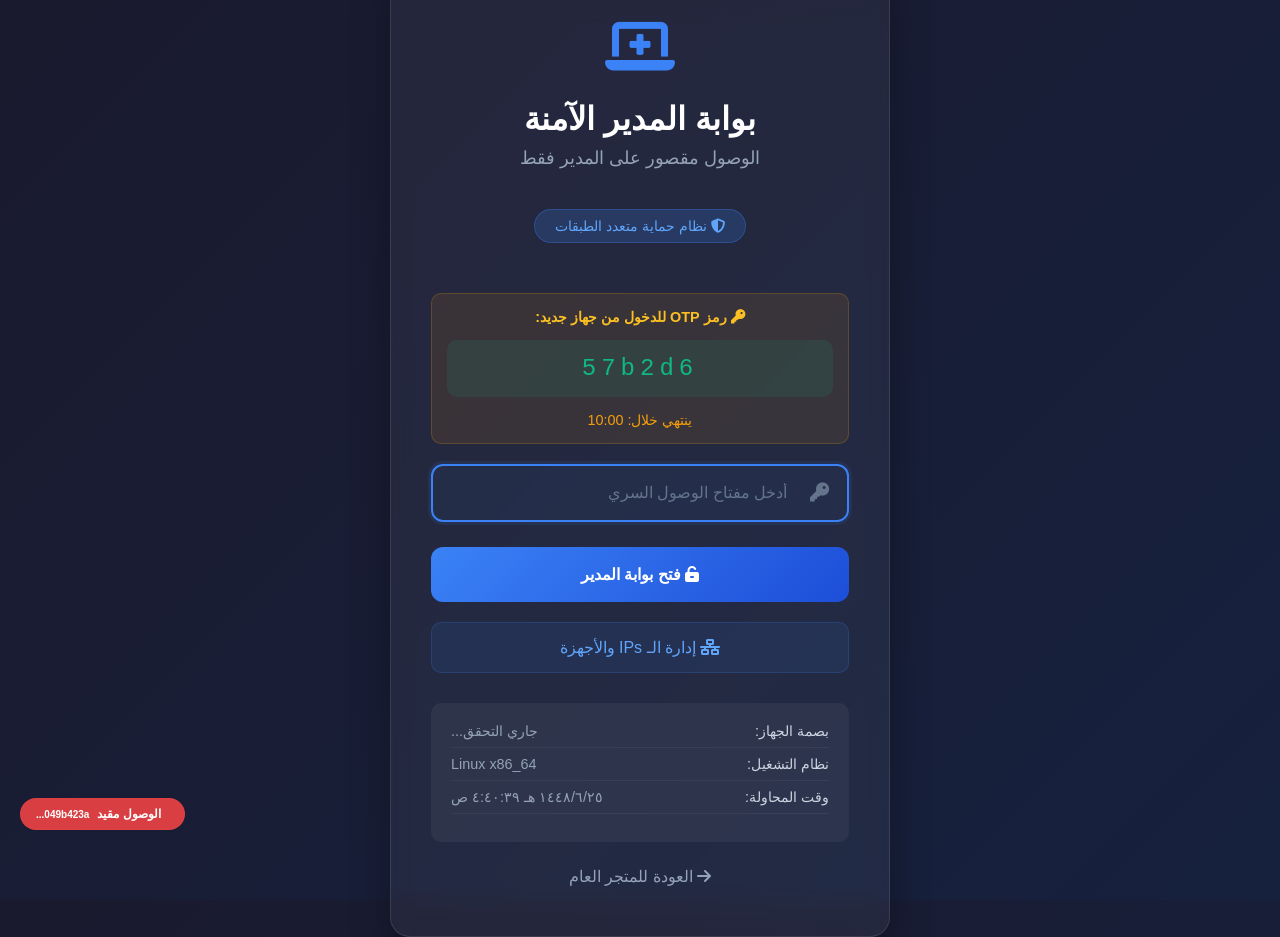
<file: admin-gateway.html>
<!DOCTYPE html>
<html lang="ar" dir="rtl">
<head>
    <meta charset="UTF-8">
    <meta name="viewport" content="width=device-width, initial-scale=1.0">
    <title>بوابة المدير | Dr.Laptop</title>
    <style>
        * {
            margin: 0;
            padding: 0;
            box-sizing: border-box;
            font-family: 'Tajawal', sans-serif;
        }
       
        body {
            background: linear-gradient(135deg, #1a1a2e 0%, #16213e 100%);
            height: 100vh;
            display: flex;
            justify-content: center;
            align-items: center;
            padding: 20px;
        }
       
        .gateway-container {
            background: rgba(255, 255, 255, 0.05);
            backdrop-filter: blur(10px);
            border: 1px solid rgba(255, 255, 255, 0.1);
            border-radius: 20px;
            padding: 50px 40px;
            width: 100%;
            max-width: 500px;
            text-align: center;
            box-shadow: 0 20px 40px rgba(0, 0, 0, 0.3);
            animation: fadeIn 0.8s ease;
        }
       
        @keyframes fadeIn {
            from { opacity: 0; transform: translateY(30px); }
            to { opacity: 1; transform: translateY(0); }
        }
       
        .logo {
            color: #3b82f6;
            font-size: 3.5rem;
            margin-bottom: 20px;
            animation: pulse 2s infinite;
        }
       
        @keyframes pulse {
            0%, 100% { transform: scale(1); }
            50% { transform: scale(1.05); }
        }
       
        h1 {
            color: white;
            margin-bottom: 10px;
            font-weight: 700;
            font-size: 2rem;
        }
       
        .subtitle {
            color: #94a3b8;
            margin-bottom: 40px;
            font-size: 1.1rem;
        }
       
        .security-badge {
            background: rgba(59, 130, 246, 0.2);
            color: #60a5fa;
            padding: 8px 20px;
            border-radius: 20px;
            display: inline-block;
            margin-bottom: 30px;
            font-size: 0.9rem;
            border: 1px solid rgba(59, 130, 246, 0.3);
        }
       
        .input-container {
            position: relative;
            margin-bottom: 15px;
        }
       
        .input-container i {
            position: absolute;
            right: 20px;
            top: 50%;
            transform: translateY(-50%);
            color: #64748b;
            font-size: 1.2rem;
        }
       
        input {
            width: 100%;
            padding: 18px 60px 18px 20px;
            background: rgba(255, 255, 255, 0.07);
            border: 2px solid rgba(255, 255, 255, 0.1);
            border-radius: 12px;
            font-size: 16px;
            color: white;
            transition: all 0.3s;
        }
       
        input:focus {
            outline: none;
            border-color: #3b82f6;
            background: rgba(59, 130, 246, 0.05);
            box-shadow: 0 0 0 3px rgba(59, 130, 246, 0.1);
        }
       
        input::placeholder {
            color: #64748b;
        }
       
        .access-btn {
            background: linear-gradient(135deg, #3b82f6 0%, #1d4ed8 100%);
            color: white;
            border: none;
            padding: 18px;
            width: 100%;
            border-radius: 12px;
            font-size: 16px;
            font-weight: 600;
            cursor: pointer;
            transition: all 0.3s;
            margin-top: 10px;
            position: relative;
            overflow: hidden;
        }
       
        .access-btn:hover {
            transform: translateY(-3px);
            box-shadow: 0 10px 20px rgba(59, 130, 246, 0.3);
        }
       
        .access-btn:active {
            transform: translateY(-1px);
        }
       
        .access-btn::after {
            content: '';
            position: absolute;
            top: 0;
            left: -100%;
            width: 100%;
            height: 100%;
            background: linear-gradient(90deg, transparent, rgba(255, 255, 255, 0.2), transparent);
            transition: 0.5s;
        }
       
        .access-btn:hover::after {
            left: 100%;
        }
       
        .error-message {
            background: rgba(239, 68, 68, 0.2);
            color: #fca5a5;
            padding: 15px;
            border-radius: 10px;
            margin-top: 20px;
            border: 1px solid rgba(239, 68, 68, 0.3);
            display: none;
            animation: shake 0.5s;
        }
       
        @keyframes shake {
            0%, 100% { transform: translateX(0); }
            25% { transform: translateX(-10px); }
            75% { transform: translateX(10px); }
        }
       
        .device-info {
            background: rgba(255, 255, 255, 0.05);
            padding: 20px;
            border-radius: 10px;
            margin-top: 30px;
            text-align: right;
            font-size: 0.9rem;
            color: #94a3b8;
        }
       
        .info-row {
            display: flex;
            justify-content: space-between;
            margin-bottom: 8px;
            padding-bottom: 8px;
            border-bottom: 1px solid rgba(255, 255, 255, 0.05);
        }
       
        .info-label {
            color: #cbd5e1;
        }
       
        .back-link {
            display: inline-block;
            margin-top: 25px;
            color: #94a3b8;
            text-decoration: none;
            transition: color 0.3s;
        }
       
        .back-link:hover {
            color: #3b82f6;
        }
       
        .ip-manager-link {
            display: block;
            margin-top: 20px;
            padding: 15px;
            background: rgba(59, 130, 246, 0.1);
            border-radius: 10px;
            color: #60a5fa;
            text-decoration: none;
            transition: all 0.3s;
            border: 1px solid rgba(59, 130, 246, 0.2);
        }
       
        .ip-manager-link:hover {
            background: rgba(59, 130, 246, 0.2);
            transform: translateY(-3px);
        }
        
        .otp-info {
            background: rgba(245, 158, 11, 0.1);
            border: 1px solid rgba(245, 158, 11, 0.2);
            border-radius: 10px;
            padding: 15px;
            margin: 20px 0;
            color: #fbbf24;
            font-size: 0.9rem;
        }
        
        .otp-display {
            font-family: monospace;
            font-size: 1.5rem;
            letter-spacing: 5px;
            color: #10b981;
            background: rgba(16, 185, 129, 0.1);
            padding: 15px;
            border-radius: 10px;
            margin: 15px 0;
            direction: ltr;
            text-align: center;
        }
        
        .timer {
            color: #f59e0b;
            font-size: 0.9rem;
            margin-top: 10px;
            text-align: center;
        }
    </style>
</head>
<body>
    <div class="gateway-container">
        <div class="logo">
            <i class="fas fa-laptop-medical"></i>
        </div>
       
        <h1>بوابة المدير الآمنة</h1>
        <p class="subtitle">الوصول مقصور على المدير فقط</p>
       
        <div class="security-badge">
            <i class="fas fa-shield-alt"></i> نظام حماية متعدد الطبقات
        </div>
       
        <!-- قسم OTP -->
        <div class="otp-info">
            <i class="fas fa-key"></i>
            <strong>رمز OTP للدخول من جهاز جديد:</strong>
            <div class="otp-display" id="otp-display">جاري التوليد...</div>
            <div class="timer" id="otp-timer">ينتهي خلال: 10:00</div>
        </div>
       
        <form id="accessForm">
            <div class="input-container">
                <i class="fas fa-key"></i>
                <input type="password" id="accessKey"
                       placeholder="أدخل مفتاح الوصول السري"
                       autocomplete="off" required>
            </div>
            
            <div class="input-container" id="otp-container" style="display: none;">
                <i class="fas fa-shield-alt"></i>
                <input type="text" id="otpCode"
                       placeholder="رمز OTP (6 أرقام) - للأجهزة الجديدة"
                       maxlength="6" pattern="[0-9]{6}">
            </div>
           
            <button type="submit" class="access-btn" id="accessButton">
                <i class="fas fa-unlock-alt"></i> فتح بوابة المدير
            </button>
        </form>
       
        <div id="errorMessage" class="error-message">
            <i class="fas fa-exclamation-triangle"></i>
            <span id="errorText">مفتاح الوصول غير صحيح</span>
        </div>
       
        <!-- رابط إدارة الـ IPs -->
        <a href="admin-ip-manager.html" class="ip-manager-link">
            <i class="fas fa-network-wired"></i> إدارة الـ IPs والأجهزة
        </a>
       
        <!-- معلومات الجهاز -->
        <div class="device-info">
            <div class="info-row">
                <span class="info-label">بصمة الجهاز:</span>
                <span id="deviceId">جاري التحقق...</span>
            </div>
            <div class="info-row">
                <span class="info-label">نظام التشغيل:</span>
                <span id="osInfo">-</span>
            </div>
            <div class="info-row">
                <span class="info-label">وقت المحاولة:</span>
                <span id="timeInfo">-</span>
            </div>
        </div>
       
        <a href="index.html" class="back-link">
            <i class="fas fa-arrow-right"></i> العودة للمتجر العام
        </a>
    </div>

    <!-- مكتبات -->
    <link rel="stylesheet" href="https://cdnjs.cloudflare.com/ajax/libs/font-awesome/6.4.0/css/all.min.css">
    <script src="admin-access.js"></script>
   
    <script>
        // تحديث معلومات الجهاز
        function updateDeviceInfo() {
            document.getElementById('osInfo').textContent = navigator.platform;
            document.getElementById('timeInfo').textContent = new Date().toLocaleString('ar-SA');
            
            // عرض بصمة الجهاز
            if (window.adminAccess && window.adminAccess.currentDeviceId) {
                document.getElementById('deviceId').textContent = 
                    window.adminAccess.currentDeviceId.substring(0, 12) + '...';
            }
        }
        
        // توليد وعرض OTP
        function generateAndDisplayOTP() {
            if (window.adminAccess && window.adminAccess.generateOTP) {
                const otp = window.adminAccess.generateOTP();
                document.getElementById('otp-display').textContent = otp;
                
                // عد تنازلي للـ OTP (5 دقائق)
                let timeLeft = 300; // 5 دقائق بالثواني
                const timerElement = document.getElementById('otp-timer');
                
                const timerInterval = setInterval(() => {
                    timeLeft--;
                    const minutes = Math.floor(timeLeft / 60);
                    const seconds = timeLeft % 60;
                    timerElement.textContent = `ينتهي خلال: ${minutes}:${seconds.toString().padStart(2, '0')}`;
                    
                    if (timeLeft <= 0) {
                        clearInterval(timerInterval);
                        const newOtp = window.adminAccess.generateOTP();
                        document.getElementById('otp-display').textContent = newOtp;
                        generateAndDisplayOTP(); // إعادة التشغيل
                    }
                }, 1000);
            }
        }
       
        // التحقق من الوصول
        document.getElementById('accessForm').addEventListener('submit', async function(e) {
            e.preventDefault();
           
            const accessKey = document.getElementById('accessKey').value;
            const otpCode = document.getElementById('otpCode').value || null;
            const errorDiv = document.getElementById('errorMessage');
            const errorText = document.getElementById('errorText');
            const accessBtn = document.getElementById('accessButton');
           
            // تغيير حالة الزر
            accessBtn.innerHTML = '<i class="fas fa-spinner fa-spin"></i> جاري التحقق...';
            accessBtn.disabled = true;
           
            // محاكاة وقت التحقق
            await new Promise(resolve => setTimeout(resolve, 1000));
           
            // استخدام نظام المصادقة المحسن
            if (window.adminAccess && window.adminAccess.authenticate) {
                const result = window.adminAccess.authenticate(accessKey, otpCode);
               
                if (result.success) {
                    // نجاح
                    errorDiv.style.display = 'none';
                    accessBtn.innerHTML = '<i class="fas fa-check"></i> تم التحقق بنجاح!';
                    accessBtn.style.background = 'linear-gradient(135deg, #10b981 0%, #059669 100%)';
                   
                    // توجيه بعد تأخير قصير
                    setTimeout(() => {
                        window.location.href = 'admin.html';
                    }, 800);
                } else {
                    // فشل
                    if (result.requiresOTP) {
                        errorText.textContent = 'الجهاز غير معتمد. أدخل رمز OTP للدخول.';
                        document.getElementById('otp-container').style.display = 'block';
                    } else {
                        errorText.textContent = result.error || 'مفتاح الوصول غير صحيح';
                    }
                    errorDiv.style.display = 'block';
                    accessBtn.innerHTML = '<i class="fas fa-unlock-alt"></i> فتح بوابة المدير';
                    accessBtn.disabled = false;
                   
                    // اهتزاز للحقل
                    document.getElementById('accessKey').style.animation = 'shake 0.5s';
                    setTimeout(() => {
                        document.getElementById('accessKey').style.animation = '';
                    }, 500);
                }
            } else {
                // استخدام النظام القديم كبديل
                if (window.adminAccess && window.adminAccess.simpleAuthenticate(accessKey)) {
                    errorDiv.style.display = 'none';
                    accessBtn.innerHTML = '<i class="fas fa-check"></i> تم التحقق بنجاح!';
                    accessBtn.style.background = 'linear-gradient(135deg, #10b981 0%, #059669 100%)';
                   
                    setTimeout(() => {
                        window.location.href = 'admin.html';
                    }, 800);
                } else {
                    errorText.textContent = 'مفتاح الوصول غير صحيح. حاول مرة أخرى.';
                    errorDiv.style.display = 'block';
                    accessBtn.innerHTML = '<i class="fas fa-unlock-alt"></i> فتح بوابة المدير';
                    accessBtn.disabled = false;
                }
            }
        });
       
        // تفعيل إدخال بمفتاح Enter
        document.getElementById('accessKey').addEventListener('keypress', function(e) {
            if (e.key === 'Enter') {
                document.getElementById('accessForm').requestSubmit();
            }
        });
       
        // تحديث معلومات الجهاز
        updateDeviceInfo();
        setInterval(updateDeviceInfo, 60000);
        
        // توليد وعرض OTP
        setTimeout(() => {
            generateAndDisplayOTP();
        }, 1000);
       
        // تركيز على حقل الإدخال
        document.getElementById('accessKey').focus();
       
        // تلقائي: عرض كلمة المرور الافتراضية (احذف هذا في الإنتاج)
        console.log('كلمة المرور الافتراضية: Anas0217951@#$');
    </script>
</body>
</html>
</file>
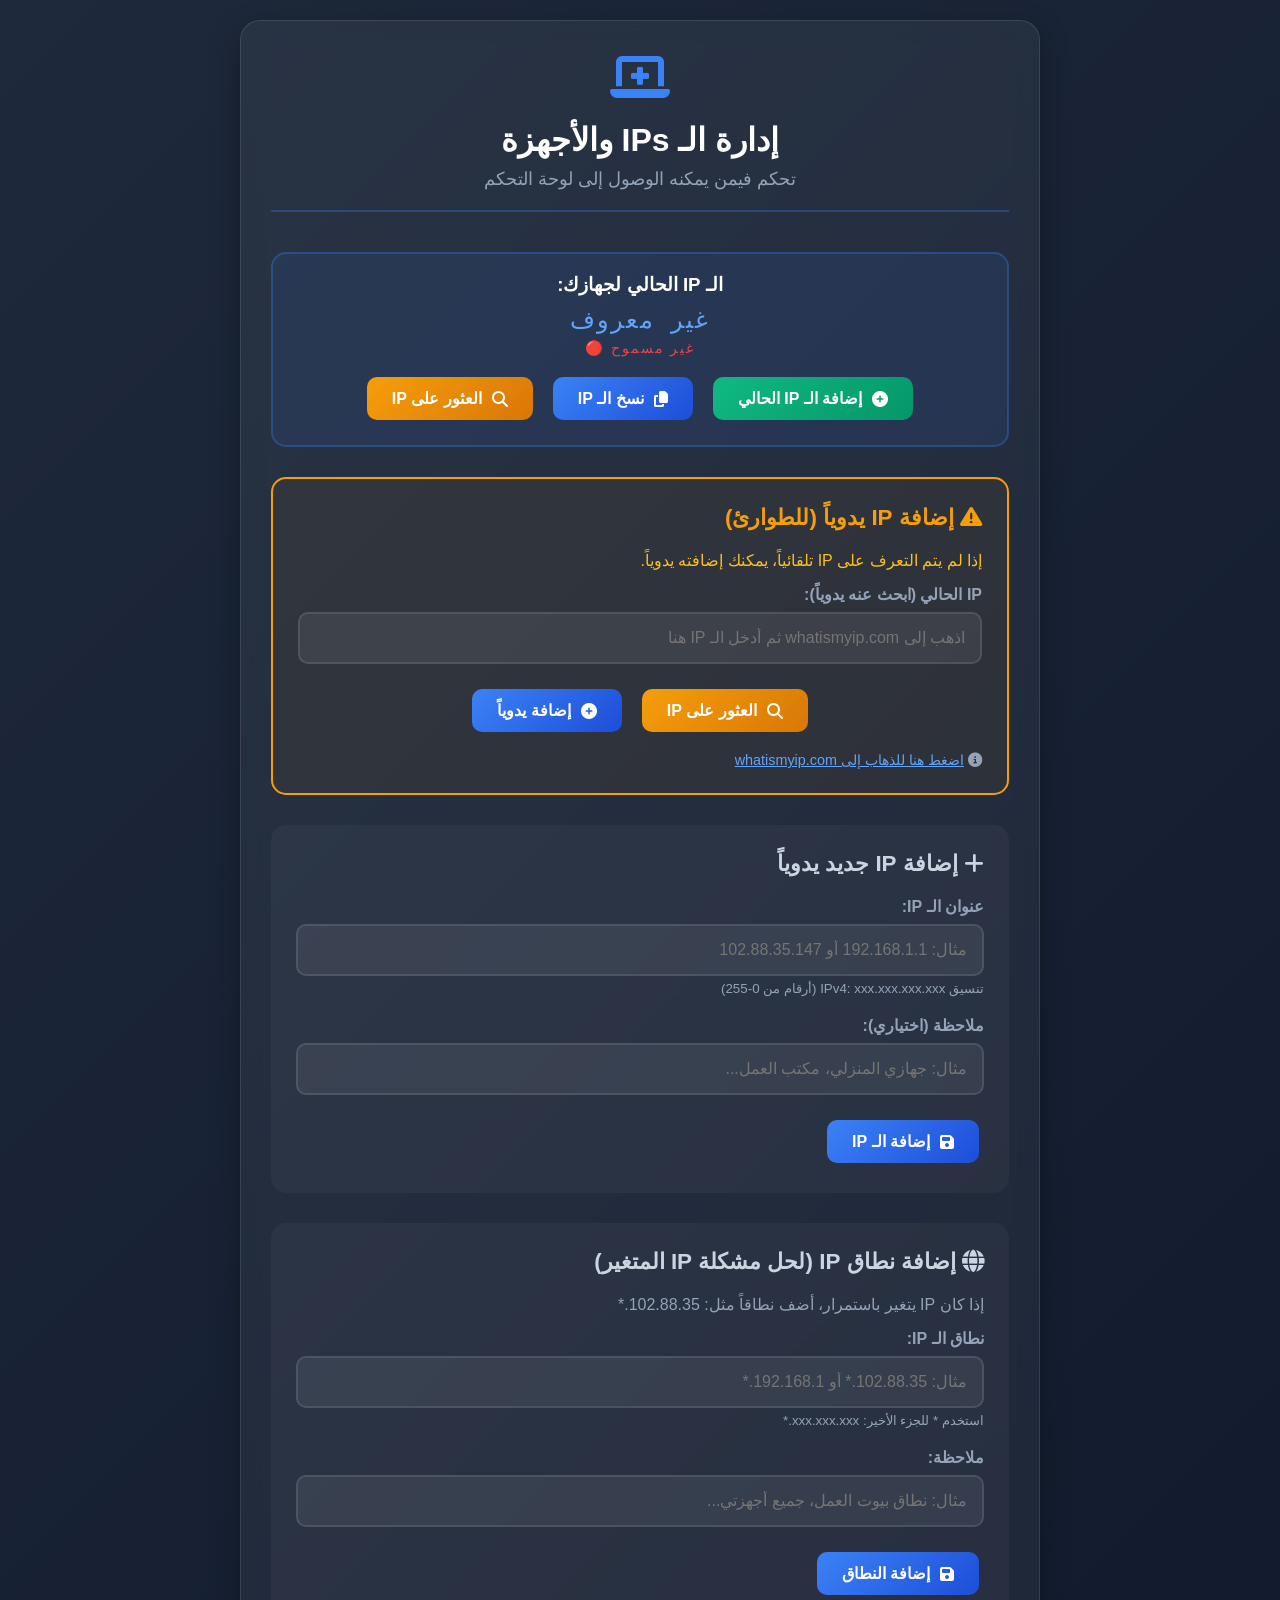
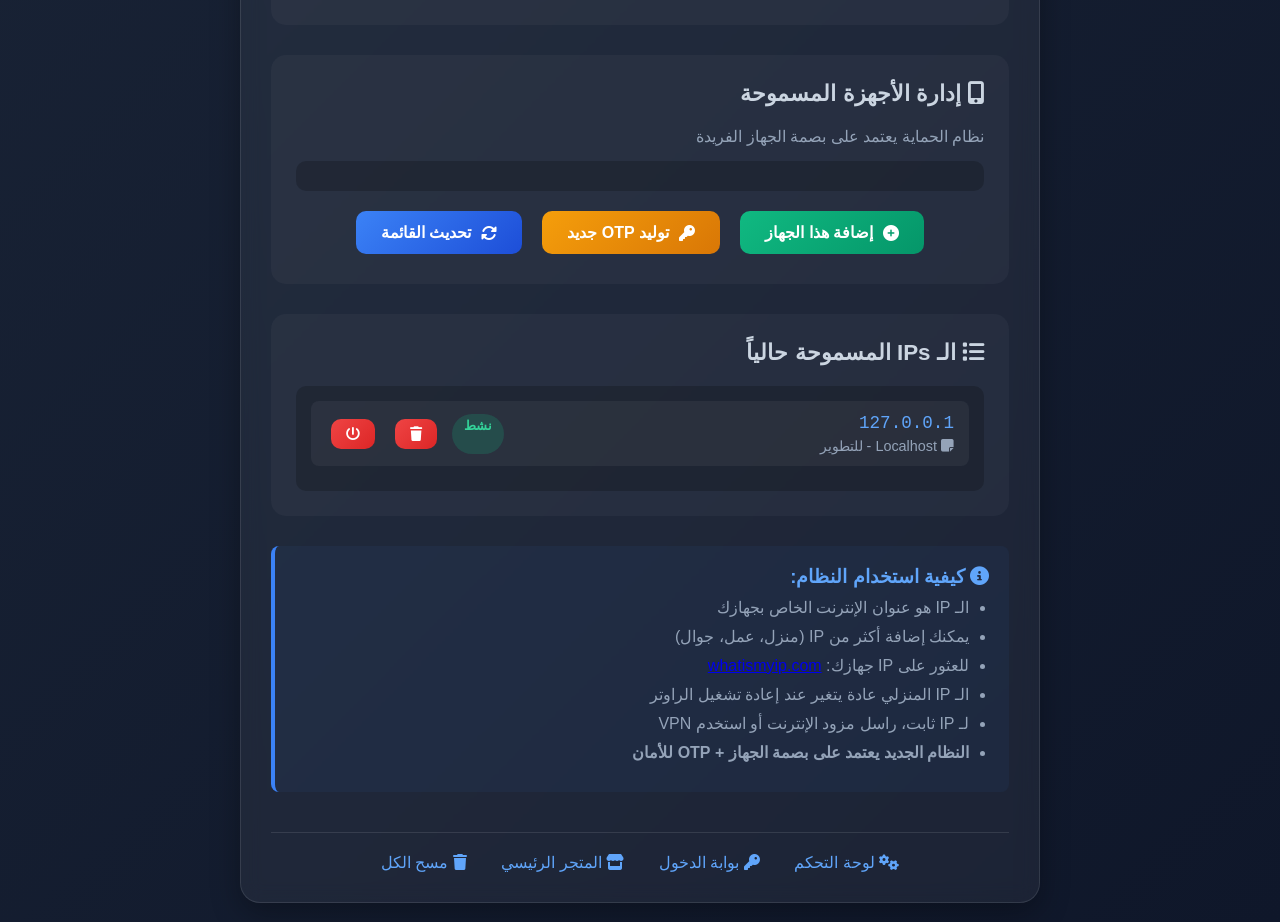
<file: admin-ip-manager.html>
<!DOCTYPE html>
<html lang="ar" dir="rtl">
<head>
    <meta charset="UTF-8">
    <meta name="viewport" content="width=device-width, initial-scale=1.0">
    <title>إدارة الـ IPs والأجهزة | Dr.Laptop</title>
    <style>
        * {
            margin: 0;
            padding: 0;
            box-sizing: border-box;
            font-family: 'Tajawal', sans-serif;
        }
       
        body {
            background: linear-gradient(135deg, #1e293b 0%, #0f172a 100%);
            color: white;
            min-height: 100vh;
            padding: 20px;
        }
       
        .container {
            max-width: 800px;
            margin: 0 auto;
            background: rgba(255, 255, 255, 0.05);
            backdrop-filter: blur(10px);
            border-radius: 20px;
            padding: 30px;
            box-shadow: 0 10px 30px rgba(0, 0, 0, 0.3);
            border: 1px solid rgba(255, 255, 255, 0.1);
        }
       
        header {
            text-align: center;
            margin-bottom: 40px;
            padding-bottom: 20px;
            border-bottom: 2px solid rgba(59, 130, 246, 0.3);
        }
       
        .logo {
            color: #3b82f6;
            font-size: 3rem;
            margin-bottom: 15px;
        }
       
        h1 {
            font-size: 2rem;
            margin-bottom: 10px;
            color: white;
        }
       
        .subtitle {
            color: #94a3b8;
            font-size: 1.1rem;
        }
       
        .ip-display {
            background: rgba(59, 130, 246, 0.1);
            border: 2px solid rgba(59, 130, 246, 0.3);
            border-radius: 15px;
            padding: 20px;
            margin-bottom: 30px;
            text-align: center;
        }
       
        .ip-value {
            font-family: monospace;
            font-size: 1.5rem;
            color: #60a5fa;
            margin: 10px 0;
            direction: ltr;
            letter-spacing: 2px;
        }
       
        .btn {
            display: inline-flex;
            align-items: center;
            gap: 10px;
            padding: 12px 25px;
            border-radius: 10px;
            border: none;
            font-size: 16px;
            font-weight: 600;
            cursor: pointer;
            transition: all 0.3s;
            margin: 5px;
        }
       
        .btn-primary {
            background: linear-gradient(135deg, #3b82f6 0%, #1d4ed8 100%);
            color: white;
        }
       
        .btn-primary:hover {
            transform: translateY(-3px);
            box-shadow: 0 5px 15px rgba(59, 130, 246, 0.4);
        }
       
        .btn-success {
            background: linear-gradient(135deg, #10b981 0%, #059669 100%);
            color: white;
        }
       
        .btn-warning {
            background: linear-gradient(135deg, #f59e0b 0%, #d97706 100%);
            color: white;
        }
       
        .btn-danger {
            background: linear-gradient(135deg, #ef4444 0%, #dc2626 100%);
            color: white;
        }
       
        .section {
            background: rgba(255, 255, 255, 0.03);
            border-radius: 15px;
            padding: 25px;
            margin-bottom: 30px;
        }
       
        h2 {
            color: #cbd5e1;
            margin-bottom: 20px;
            font-size: 1.4rem;
        }
       
        .form-group {
            margin-bottom: 20px;
        }
       
        label {
            display: block;
            margin-bottom: 8px;
            color: #94a3b8;
            font-weight: 600;
        }
       
        input {
            width: 100%;
            padding: 15px;
            background: rgba(255, 255, 255, 0.07);
            border: 2px solid rgba(255, 255, 255, 0.1);
            border-radius: 10px;
            color: white;
            font-size: 16px;
            transition: all 0.3s;
        }
       
        input:focus {
            outline: none;
            border-color: #3b82f6;
            background: rgba(59, 130, 246, 0.05);
        }
       
        .ip-list, .device-list {
            background: rgba(0, 0, 0, 0.2);
            border-radius: 10px;
            max-height: 300px;
            overflow-y: auto;
            padding: 15px;
        }
       
        .ip-item, .device-item {
            display: flex;
            justify-content: space-between;
            align-items: center;
            padding: 12px 15px;
            background: rgba(255, 255, 255, 0.05);
            border-radius: 8px;
            margin-bottom: 10px;
            transition: all 0.3s;
        }
       
        .ip-item:hover, .device-item:hover {
            background: rgba(59, 130, 246, 0.1);
        }
       
        .ip-address {
            font-family: monospace;
            font-size: 1.1rem;
            color: #60a5fa;
        }
       
        .device-id {
            font-family: monospace;
            font-size: 0.9rem;
            color: #94a3b8;
        }
       
        .ip-status, .device-status {
            display: inline-block;
            padding: 4px 12px;
            border-radius: 20px;
            font-size: 0.8rem;
            font-weight: 600;
        }
       
        .status-active {
            background: rgba(16, 185, 129, 0.2);
            color: #34d399;
        }
       
        .status-inactive {
            background: rgba(239, 68, 68, 0.2);
            color: #f87171;
        }
       
        .action-btns {
            display: flex;
            gap: 10px;
        }
       
        .btn-sm {
            padding: 8px 15px;
            font-size: 14px;
        }
       
        .empty-state {
            text-align: center;
            padding: 40px 20px;
            color: #64748b;
        }
       
        .empty-state i {
            font-size: 3rem;
            margin-bottom: 15px;
            color: #475569;
        }
       
        .instructions {
            background: rgba(59, 130, 246, 0.05);
            border-left: 4px solid #3b82f6;
            padding: 20px;
            border-radius: 8px;
            margin-top: 30px;
        }
       
        .instructions h3 {
            color: #60a5fa;
            margin-bottom: 10px;
        }
       
        .instructions ul {
            padding-right: 20px;
            color: #94a3b8;
        }
       
        .instructions li {
            margin-bottom: 10px;
        }
       
        .footer-links {
            text-align: center;
            margin-top: 40px;
            padding-top: 20px;
            border-top: 1px solid rgba(255, 255, 255, 0.1);
        }
       
        .footer-links a {
            color: #60a5fa;
            text-decoration: none;
            margin: 0 15px;
            transition: color 0.3s;
        }
       
        .footer-links a:hover {
            color: #3b82f6;
            text-decoration: underline;
        }
       
        .emergency-section {
            border: 2px solid #f59e0b;
            background: rgba(245, 158, 11, 0.05);
        }
       
        .emergency-section h2 {
            color: #f59e0b;
        }
       
        .btn-group {
            display: flex;
            flex-wrap: wrap;
            gap: 10px;
            justify-content: center;
            margin-top: 15px;
        }
       
        @media (max-width: 768px) {
            .container {
                padding: 20px;
            }
           
            .btn {
                width: 100%;
                justify-content: center;
                margin-bottom: 10px;
            }
           
            .action-btns {
                flex-direction: column;
            }
           
            .ip-item, .device-item {
                flex-direction: column;
                gap: 10px;
                align-items: flex-start;
            }
           
            .action-btns {
                width: 100%;
                justify-content: flex-start;
            }
        }
    </style>
</head>
<body>
    <div class="container">
        <header>
            <div class="logo">
                <i class="fas fa-laptop-medical"></i>
            </div>
            <h1>إدارة الـ IPs والأجهزة</h1>
            <p class="subtitle">تحكم فيمن يمكنه الوصول إلى لوحة التحكم</p>
        </header>

        <!-- عرض IP الحالي -->
        <div class="ip-display">
            <h3>الـ IP الحالي لجهازك:</h3>
            <div class="ip-value" id="current-ip">جاري التعرف...</div>
            <div class="btn-group">
                <button class="btn btn-success" id="add-current-ip">
                    <i class="fas fa-plus-circle"></i> إضافة الـ IP الحالي
                </button>
                <button class="btn btn-primary" id="copy-ip">
                    <i class="fas fa-copy"></i> نسخ الـ IP
                </button>
                <button class="btn btn-warning" id="show-my-ip">
                    <i class="fas fa-search"></i> العثور على IP
                </button>
            </div>
        </div>

        <!-- قسم IP يدوي الطارئ -->
        <div class="section emergency-section">
            <h2><i class="fas fa-exclamation-triangle"></i> إضافة IP يدوياً (للطوارئ)</h2>
            <p style="color: #fbbf24; margin-bottom: 15px;">
                إذا لم يتم التعرف على IP تلقائياً، يمكنك إضافته يدوياً.
            </p>
           
            <div class="form-group">
                <label for="manual-ip">IP الحالي (ابحث عنه يدوياً):</label>
                <input type="text" id="manual-ip"
                       placeholder="اذهب إلى whatismyip.com ثم أدخل الـ IP هنا">
            </div>
           
            <div class="btn-group">
                <button class="btn btn-warning" onclick="findMyIPManually()">
                    <i class="fas fa-search"></i> العثور على IP
                </button>
                <button class="btn btn-primary" onclick="addManualIP()">
                    <i class="fas fa-plus-circle"></i> إضافة يدوياً
                </button>
            </div>
           
            <div style="margin-top: 15px; font-size: 0.9rem; color: #94a3b8;">
                <i class="fas fa-info-circle"></i>
                <a href="https://www.whatismyip.com" target="_blank" style="color: #60a5fa;">
                    اضغط هنا للذهاب إلى whatismyip.com
                </a>
            </div>
        </div>

        <!-- قسم إضافة IP يدوي -->
        <div class="section">
            <h2><i class="fas fa-plus"></i> إضافة IP جديد يدوياً</h2>
            <form id="add-ip-form">
                <div class="form-group">
                    <label for="new-ip">عنوان الـ IP:</label>
                    <input type="text" id="new-ip"
                           placeholder="مثال: 192.168.1.1 أو 102.88.35.147"
                           pattern="^([0-9]{1,3}\.){3}[0-9]{1,3}$"
                           required>
                    <small style="color: #94a3b8; display: block; margin-top: 5px;">
                        تنسيق IPv4: xxx.xxx.xxx.xxx (أرقام من 0-255)
                    </small>
                </div>
               
                <div class="form-group">
                    <label for="ip-note">ملاحظة (اختياري):</label>
                    <input type="text" id="ip-note"
                           placeholder="مثال: جهازي المنزلي، مكتب العمل...">
                </div>
               
                <button type="submit" class="btn btn-primary">
                    <i class="fas fa-save"></i> إضافة الـ IP
                </button>
            </form>
        </div>

        <!-- قسم إضافة نطاق IP -->
        <div class="section">
            <h2><i class="fas fa-globe"></i> إضافة نطاق IP (لحل مشكلة IP المتغير)</h2>
            <p style="color: #94a3b8; margin-bottom: 15px;">
                إذا كان IP يتغير باستمرار، أضف نطاقاً مثل: <code>102.88.35.*</code>
            </p>
            <form id="add-network-form">
                <div class="form-group">
                    <label for="network-pattern">نطاق الـ IP:</label>
                    <input type="text" id="network-pattern"
                           placeholder="مثال: 102.88.35.* أو 192.168.1.*"
                           pattern="^([0-9]{1,3}\.){2}[0-9]{1,3}\.\*$"
                           required>
                    <small style="color: #94a3b8; display: block; margin-top: 5px;">
                        استخدم * للجزء الأخير: xxx.xxx.xxx.*
                    </small>
                </div>
               
                <div class="form-group">
                    <label for="network-note">ملاحظة:</label>
                    <input type="text" id="network-note"
                           placeholder="مثال: نطاق بيوت العمل، جميع أجهزتي...">
                </div>
               
                <button type="submit" class="btn btn-primary">
                    <i class="fas fa-save"></i> إضافة النطاق
                </button>
            </form>
        </div>

        <!-- قسم إدارة الأجهزة -->
        <div class="section">
            <h2><i class="fas fa-mobile-alt"></i> إدارة الأجهزة المسموحة</h2>
            <p style="color: #94a3b8; margin-bottom: 15px;">
                نظام الحماية يعتمد على بصمة الجهاز الفريدة
            </p>
           
            <div class="device-list" id="device-list">
                <!-- الأجهزة تضاف هنا -->
            </div>
           
            <div class="btn-group" style="margin-top: 15px;">
                <button class="btn btn-success" onclick="addCurrentDevice()">
                    <i class="fas fa-plus-circle"></i> إضافة هذا الجهاز
                </button>
                <button class="btn btn-warning" onclick="generateOTP()">
                    <i class="fas fa-key"></i> توليد OTP جديد
                </button>
                <button class="btn btn-primary" onclick="refreshDevices()">
                    <i class="fas fa-sync-alt"></i> تحديث القائمة
                </button>
            </div>
        </div>

        <!-- قائمة الـ IPs المسموحة -->
        <div class="section">
            <h2><i class="fas fa-list"></i> الـ IPs المسموحة حالياً</h2>
            <div class="ip-list" id="ip-list">
                <!-- الـ IPs تضاف هنا -->
            </div>
        </div>

        <!-- تعليمات -->
        <div class="instructions">
            <h3><i class="fas fa-info-circle"></i> كيفية استخدام النظام:</h3>
            <ul>
                <li>الـ IP هو عنوان الإنترنت الخاص بجهازك</li>
                <li>يمكنك إضافة أكثر من IP (منزل، عمل، جوال)</li>
                <li>للعثور على IP جهازك: <a href="https://www.whatismyip.com" target="_blank">whatismyip.com</a></li>
                <li>الـ IP المنزلي عادة يتغير عند إعادة تشغيل الراوتر</li>
                <li>لـ IP ثابت، راسل مزود الإنترنت أو استخدم VPN</li>
                <li><strong>النظام الجديد يعتمد على بصمة الجهاز + OTP للأمان</strong></li>
            </ul>
        </div>

        <!-- روابط -->
        <div class="footer-links">
            <a href="admin.html"><i class="fas fa-cogs"></i> لوحة التحكم</a>
            <a href="admin-gateway.html"><i class="fas fa-key"></i> بوابة الدخول</a>
            <a href="index.html"><i class="fas fa-store"></i> المتجر الرئيسي</a>
            <a href="#" id="clear-all"><i class="fas fa-trash"></i> مسح الكل</a>
        </div>
    </div>

    <!-- مكتبات -->
    <link rel="stylesheet" href="https://cdnjs.cloudflare.com/ajax/libs/font-awesome/6.4.0/css/all.min.css">
   
    <script>
        // إدارة الـ IPs
        class IPManager {
            constructor() {
                this.allowedIPs = this.getAllowedIPs();
                this.init();
            }
           
            init() {
                this.displayCurrentIP();
                this.loadIPsList();
                this.setupEventListeners();
                this.loadDevicesList();
            }
           
            async getCurrentIP() {
                try {
                    const services = [
                        'https://api.ipify.org?format=json',
                        'https://api64.ipify.org?format=json',
                        'https://ipinfo.io/json',
                        'https://checkip.amazonaws.com/'
                    ];
                   
                    for (const service of services) {
                        try {
                            const response = await fetch(service);
                            const data = await response.json();
                            if (data.ip) return data.ip;
                            if (typeof data === 'string') return data.trim();
                        } catch (error) {
                            console.log('فشلت الخدمة:', service);
                        }
                    }
                   
                    return 'غير معروف';
                } catch (error) {
                    console.error('Error fetching IP:', error);
                    return 'غير معروف';
                }
            }
           
            async displayCurrentIP() {
                const currentIP = await this.getCurrentIP();
                const ipElement = document.getElementById('current-ip');
                ipElement.textContent = currentIP;
               
                const isAllowed = this.isIPAllowed(currentIP);
                const status = isAllowed ? '🟢 مسموح' : '🔴 غير مسموح';
                ipElement.innerHTML +=
                    `<div style="font-size: 0.9rem; color: ${isAllowed ? '#10b981' : '#ef4444'}; margin-top: 5px;">
                        ${status}
                    </div>`;
               
                if (currentIP && currentIP !== 'جاري التعرف...' && currentIP !== 'غير معروف') {
                    this.addConvertToNetworkButton(currentIP);
                }
            }
           
            addConvertToNetworkButton(currentIP) {
                const parts = currentIP.split('.');
                if (parts.length === 4) {
                    const networkPattern = `${parts[0]}.${parts[1]}.${parts[2]}.*`;
                   
                    const convertBtn = document.createElement('button');
                    convertBtn.className = 'btn btn-success';
                    convertBtn.innerHTML = '<i class="fas fa-exchange-alt"></i> تحويل إلى نطاق';
                    convertBtn.onclick = () => {
                        if (confirm(`هل تريد تحويل ${currentIP} إلى النطاق ${networkPattern}؟`)) {
                            if (window.adminAccess && window.adminAccess.addNetwork) {
                                window.adminAccess.addNetwork(networkPattern, `تم التحويل من ${currentIP}`);
                                alert('تم تحويل IP إلى نطاق! سيتم السماح لجميع الـ IPs في هذا النطاق.');
                            }
                        }
                    };
                   
                    const ipDisplay = document.querySelector('.ip-display .btn-group');
                    if (ipDisplay) {
                        ipDisplay.appendChild(convertBtn);
                    }
                }
            }
           
            getAllowedIPs() {
                const ips = localStorage.getItem('drlaptop_allowed_ips');
                return ips ? JSON.parse(ips) : [];
            }
           
            saveAllowedIPs() {
                localStorage.setItem('drlaptop_allowed_ips', JSON.stringify(this.allowedIPs));
            }
           
            addIP(ipAddress, note = '') {
                if (!this.validateIP(ipAddress)) {
                    alert('عنوان IP غير صالح!');
                    return false;
                }
               
                if (this.allowedIPs.some(item => item.ip === ipAddress)) {
                    alert('هذا الـ IP مضاف مسبقاً!');
                    return false;
                }
               
                this.allowedIPs.push({
                    ip: ipAddress,
                    note: note || `تم الإضافة في ${new Date().toLocaleString('ar-SA')}`,
                    addedAt: new Date().toISOString(),
                    active: true
                });
               
                this.saveAllowedIPs();
                this.loadIPsList();
                return true;
            }
           
            removeIP(ipAddress) {
                this.allowedIPs = this.allowedIPs.filter(item => item.ip !== ipAddress);
                this.saveAllowedIPs();
                this.loadIPsList();
            }
           
            toggleIP(ipAddress) {
                const ip = this.allowedIPs.find(item => item.ip === ipAddress);
                if (ip) {
                    ip.active = !ip.active;
                    this.saveAllowedIPs();
                    this.loadIPsList();
                }
            }
           
            validateIP(ip) {
                if (ip === 'غير معروف' || ip === 'unknown') return true;
               
                const ipPattern = /^([0-9]{1,3}\.){3}[0-9]{1,3}$/;
                if (!ipPattern.test(ip)) return false;
               
                const parts = ip.split('.');
                for (let part of parts) {
                    const num = parseInt(part);
                    if (num < 0 || num > 255) return false;
                }
               
                return true;
            }
           
            isIPAllowed(ip) {
                const allowed = this.allowedIPs.find(item =>
                    item.ip === ip && item.active === true
                );
                return !!allowed;
            }
           
            loadIPsList() {
                const container = document.getElementById('ip-list');
               
                if (this.allowedIPs.length === 0) {
                    container.innerHTML = `
                        <div class="empty-state">
                            <i class="fas fa-network-wired"></i>
                            <h4>لا توجد IPs مسموحة</h4>
                            <p>أضف أول IP باستخدام النموذج أعلاه</p>
                        </div>
                    `;
                    return;
                }
               
                container.innerHTML = this.allowedIPs.map(ip => `
                    <div class="ip-item">
                        <div>
                            <div class="ip-address">${ip.ip}</div>
                            <div style="color: #94a3b8; font-size: 0.9rem; margin-top: 5px;">
                                <i class="fas fa-sticky-note"></i> ${ip.note}
                                ${ip.autoAdded ? '<span style="color: #f59e0b; margin-right: 10px;">(تمت الإضافة تلقائياً)</span>' : ''}
                            </div>
                        </div>
                        <div class="action-btns">
                            <span class="ip-status ${ip.active ? 'status-active' : 'status-inactive'}">
                                ${ip.active ? 'نشط' : 'غير نشط'}
                            </span>
                            <button class="btn btn-sm btn-danger" onclick="ipManager.removeIP('${ip.ip}')">
                                <i class="fas fa-trash"></i>
                            </button>
                            <button class="btn btn-sm ${ip.active ? 'btn-danger' : 'btn-success'}"
                                    onclick="ipManager.toggleIP('${ip.ip}')">
                                <i class="fas fa-power-off"></i>
                            </button>
                        </div>
                    </div>
                `).join('');
            }
           
            // إدارة الأجهزة
            loadDevicesList() {
                if (!window.adminAccess || !window.adminAccess.getDevices) {
                    setTimeout(() => this.loadDevicesList(), 1000);
                    return;
                }
                
                const devices = window.adminAccess.getDevices();
                const container = document.getElementById('device-list');
                
                if (!devices || devices.length === 0) {
                    container.innerHTML = `
                        <div class="empty-state">
                            <i class="fas fa-mobile-alt"></i>
                            <h4>لا توجد أجهزة مسموحة</h4>
                            <p>أضف أول جهاز باستخدام الزر أعلاه</p>
                        </div>
                    `;
                    return;
                }
                
                container.innerHTML = devices.map(device => `
                    <div class="device-item">
                        <div>
                            <div style="font-weight: bold; color: #60a5fa;">${device.name}</div>
                            <div class="device-id">${device.id.substring(0, 16)}...</div>
                            <div style="color: #94a3b8; font-size: 0.8rem; margin-top: 5px;">
                                <i class="far fa-clock"></i> ${new Date(device.lastAccess).toLocaleDateString('ar-SA')}
                                <br>
                                <i class="fas fa-globe"></i> ${device.ip || 'غير معروف'}
                            </div>
                        </div>
                        <div class="action-btns">
                            <span class="device-status ${device.active ? 'status-active' : 'status-inactive'}">
                                ${device.active ? 'نشط' : 'غير نشط'}
                            </span>
                            <button class="btn btn-sm btn-warning" onclick="toggleDevice('${device.id}')">
                                <i class="fas fa-power-off"></i>
                            </button>
                            <button class="btn btn-sm btn-danger" onclick="removeDevice('${device.id}')">
                                <i class="fas fa-trash"></i>
                            </button>
                        </div>
                    </div>
                `).join('');
            }
           
            setupEventListeners() {
                document.getElementById('add-current-ip').addEventListener('click', async () => {
                    const currentIP = await this.getCurrentIP();
                    if (currentIP !== 'غير معروف') {
                        const note = prompt('أدخل ملاحظة لهذا الـ IP (اختياري):', 'الجهاز الرئيسي');
                        if (this.addIP(currentIP, note || `الـ IP الحالي - ${new Date().toLocaleDateString('ar-SA')}`)) {
                            alert('تم إضافة الـ IP الحالي بنجاح!');
                            this.displayCurrentIP();
                        }
                    } else {
                        alert('لم يتم التعرف على الـ IP. استخدم قسم "إضافة يدوياً"');
                    }
                });
               
                document.getElementById('copy-ip').addEventListener('click', async () => {
                    const currentIP = await this.getCurrentIP();
                    navigator.clipboard.writeText(currentIP).then(() => {
                        const btn = document.getElementById('copy-ip');
                        const originalHTML = btn.innerHTML;
                        btn.innerHTML = '<i class="fas fa-check"></i> تم النسخ!';
                        setTimeout(() => {
                            btn.innerHTML = originalHTML;
                        }, 2000);
                    });
                });
               
                document.getElementById('show-my-ip').addEventListener('click', () => {
                    findMyIPManually();
                });
               
                document.getElementById('add-ip-form').addEventListener('submit', (e) => {
                    e.preventDefault();
                   
                    const ip = document.getElementById('new-ip').value.trim();
                    const note = document.getElementById('ip-note').value.trim();
                   
                    if (this.addIP(ip, note)) {
                        alert('تم إضافة الـ IP بنجاح!');
                        document.getElementById('add-ip-form').reset();
                    }
                });
               
                document.getElementById('add-network-form').addEventListener('submit', (e) => {
                    e.preventDefault();
                   
                    const pattern = document.getElementById('network-pattern').value.trim();
                    const note = document.getElementById('network-note').value.trim();
                   
                    if (window.adminAccess && window.adminAccess.addNetwork) {
                        if (window.adminAccess.addNetwork(pattern, note)) {
                            alert('تم إضافة النطاق بنجاح!');
                            document.getElementById('add-network-form').reset();
                        }
                    } else {
                        alert('نظام الحماية غير متاح');
                    }
                });
               
                document.getElementById('clear-all').addEventListener('click', () => {
                    if (confirm('هل تريد حذف جميع الـ IPs المسموحة؟ هذا الإجراء لا يمكن التراجع عنه.')) {
                        this.allowedIPs = [];
                        this.saveAllowedIPs();
                        this.loadIPsList();
                        alert('تم مسح جميع الـ IPs!');
                    }
                });
               
                document.getElementById('new-ip').addEventListener('input', function() {
                    const ip = this.value.trim();
                    if (ipManager.validateIP(ip)) {
                        this.style.borderColor = '#10b981';
                        this.style.background = 'rgba(16, 185, 129, 0.05)';
                    } else if (ip.length > 0) {
                        this.style.borderColor = '#ef4444';
                        this.style.background = 'rgba(239, 68, 68, 0.05)';
                    } else {
                        this.style.borderColor = 'rgba(255, 255, 255, 0.1)';
                        this.style.background = 'rgba(255, 255, 255, 0.07)';
                    }
                });
            }
        }
       
        // دوال إدارة الأجهزة
        function addCurrentDevice() {
            if (window.adminAccess && window.adminAccess.addAuthorizedDevice && window.adminAccess.currentDeviceId) {
                const deviceName = prompt('أدخل اسماً للجهاز:', `جهاز ${new Date().toLocaleDateString('ar-SA')}`);
                if (deviceName) {
                    window.adminAccess.addAuthorizedDevice(window.adminAccess.currentDeviceId, deviceName);
                    alert('تمت إضافة الجهاز بنجاح!');
                    ipManager.loadDevicesList();
                }
            } else {
                alert('نظام الحماية غير متاح. حاول تحديث الصفحة.');
            }
        }
        
        function toggleDevice(deviceId) {
            if (window.adminAccess && window.adminAccess.toggleDevice) {
                window.adminAccess.toggleDevice(deviceId);
                ipManager.loadDevicesList();
            }
        }
        
        function removeDevice(deviceId) {
            if (confirm('هل تريد حذف هذا الجهاز؟')) {
                if (window.adminAccess && window.adminAccess.removeDevice) {
                    window.adminAccess.removeDevice(deviceId);
                    ipManager.loadDevicesList();
                }
            }
        }
        
        function generateOTP() {
            if (window.adminAccess && window.adminAccess.generateOTP) {
                const otp = window.adminAccess.generateOTP();
                alert(`رمز OTP الجديد: ${otp}\n\nصالح لمدة 5 دقائق\n\nاستخدمه مع كلمة المرور للدخول من جهاز جديد`);
            }
        }
        
        function refreshDevices() {
            if (ipManager) {
                ipManager.loadDevicesList();
            }
        }
       
        // دالة للعثور على IP يدوياً
        function findMyIPManually() {
            window.open('https://www.whatismyip.com', '_blank');
           
            setTimeout(() => {
                const manualIP = prompt('اذهب إلى whatismyip.com ثم أدخل الـ IP هنا:');
                if (manualIP) {
                    document.getElementById('manual-ip').value = manualIP;
                    alert('تم حفظ الـ IP! الآن اضغط "إضافة يدوياً"');
                }
            }, 1000);
        }
       
        // دالة إضافة IP يدوياً
        function addManualIP() {
            const manualIP = document.getElementById('manual-ip').value.trim();
           
            if (!manualIP) {
                alert('الرجاء إدخال الـ IP أولاً');
                return;
            }
           
            const ipPattern = /^([0-9]{1,3}\.){3}[0-9]{1,3}$/;
            if (!ipPattern.test(manualIP)) {
                alert('عنوان IP غير صالح!');
                return;
            }
           
            const note = prompt('أدخل ملاحظة لهذا الـ IP (اختياري):', 'تمت الإضافة يدوياً');
           
            if (window.ipManager && window.ipManager.addIP) {
                if (window.ipManager.addIP(manualIP, note || 'تمت الإضافة يدوياً')) {
                    alert('تم إضافة الـ IP بنجاح!');
                    document.getElementById('manual-ip').value = '';
                   
                    if (window.adminAccess) {
                        window.adminAccess.myIP = manualIP;
                    }
                }
            } else {
                const allowedIPs = JSON.parse(localStorage.getItem('drlaptop_allowed_ips') || '[]');
                allowedIPs.push({
                    ip: manualIP,
                    note: note || 'تمت الإضافة يدوياً',
                    addedAt: new Date().toISOString(),
                    active: true
                });
                localStorage.setItem('drlaptop_allowed_ips', JSON.stringify(allowedIPs));
                alert('تم إضافة الـ IP بنجاح!');
            }
        }
       
        // إنشاء مدير الـ IPs
        const ipManager = new IPManager();
        window.ipManager = ipManager;
       
        // إضافة IP افتراضي
        setTimeout(() => {
            if (ipManager.getAllowedIPs().length === 0) {
                const defaultIPs = [
                    { ip: '127.0.0.1', note: 'Localhost - للتطوير', active: true }
                ];
               
                defaultIPs.forEach(defaultIP => {
                    if (!ipManager.allowedIPs.some(ip => ip.ip === defaultIP.ip)) {
                        ipManager.allowedIPs.push(defaultIP);
                    }
                });
               
                ipManager.saveAllowedIPs();
                ipManager.loadIPsList();
            }
        }, 1000);

        // تحميل قائمة الأجهزة عند فتح الصفحة
        setTimeout(() => {
            ipManager.loadDevicesList();
        }, 1500);
    </script>
</body>
</html>
</file>
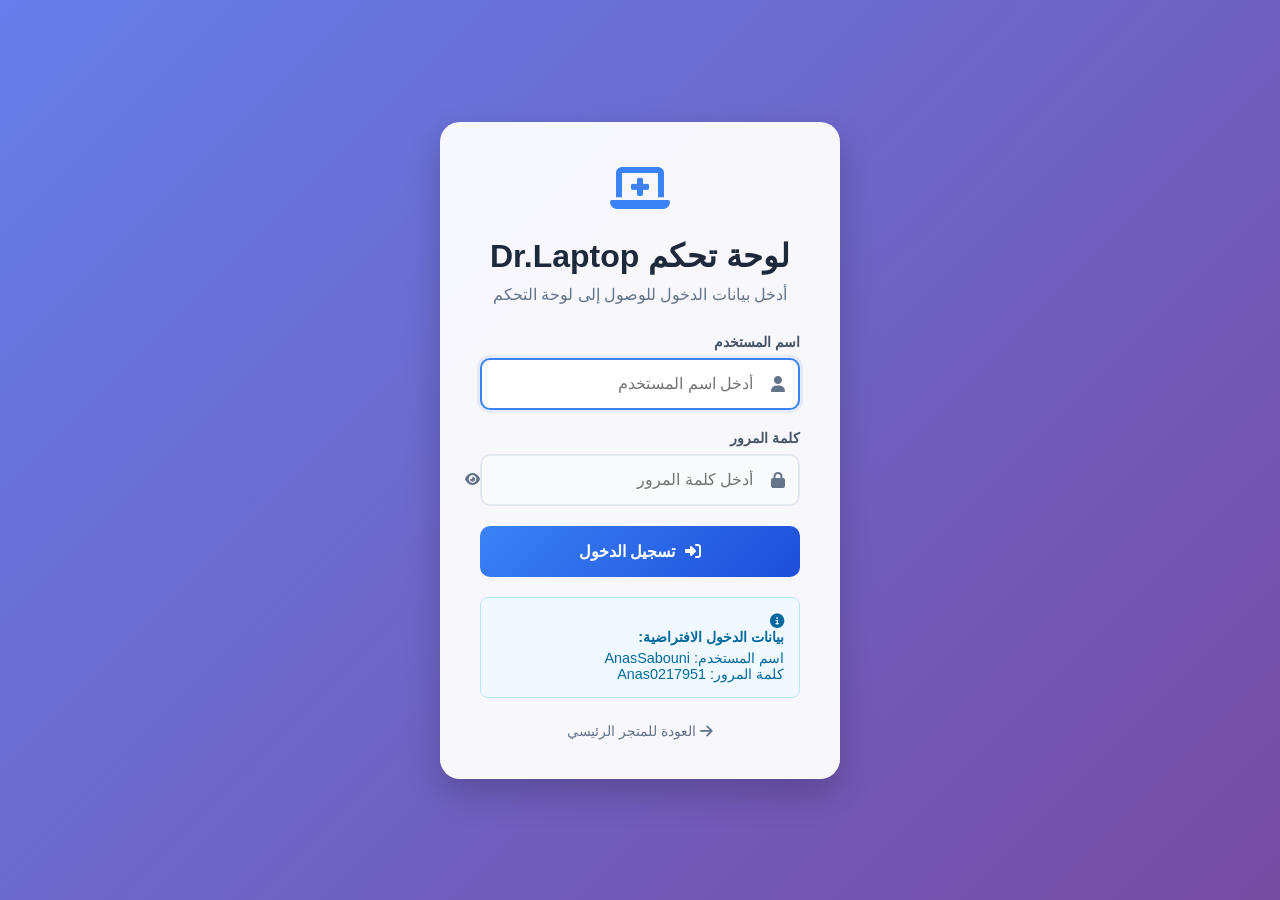
<file: admin-login.html>
<!DOCTYPE html>
<html lang="ar" dir="rtl">
<head>
    <meta charset="UTF-8">
    <meta name="viewport" content="width=device-width, initial-scale=1.0">
    <title>تسجيل الدخول | Dr.Laptop</title>
    <style>
        * {
            margin: 0;
            padding: 0;
            box-sizing: border-box;
            font-family: 'Tajawal', sans-serif;
        }
        
        body {
            background: linear-gradient(135deg, #667eea 0%, #764ba2 100%);
            height: 100vh;
            display: flex;
            justify-content: center;
            align-items: center;
            padding: 20px;
        }
        
        .login-container {
            background: rgba(255, 255, 255, 0.95);
            border-radius: 20px;
            box-shadow: 0 15px 35px rgba(0, 0, 0, 0.2);
            padding: 40px;
            width: 100%;
            max-width: 400px;
            text-align: center;
            animation: fadeIn 0.5s ease;
        }
        
        @keyframes fadeIn {
            from { opacity: 0; transform: translateY(-20px); }
            to { opacity: 1; transform: translateY(0); }
        }
        
        .logo {
            color: #3b82f6;
            font-size: 3rem;
            margin-bottom: 20px;
        }
        
        h1 {
            color: #1e293b;
            margin-bottom: 10px;
            font-weight: 700;
        }
        
        .subtitle {
            color: #64748b;
            margin-bottom: 30px;
            font-size: 1rem;
        }
        
        .form-group {
            margin-bottom: 20px;
            text-align: right;
        }
        
        label {
            display: block;
            margin-bottom: 8px;
            color: #475569;
            font-weight: 600;
            font-size: 0.9rem;
        }
        
        .input-container {
            position: relative;
        }
        
        .input-container i {
            position: absolute;
            right: 15px;
            top: 50%;
            transform: translateY(-50%);
            color: #64748b;
        }
        
        input {
            width: 100%;
            padding: 15px 45px 15px 15px;
            border: 2px solid #e2e8f0;
            border-radius: 10px;
            font-size: 16px;
            transition: all 0.3s;
            background: #f8fafc;
        }
        
        input:focus {
            outline: none;
            border-color: #3b82f6;
            background: white;
            box-shadow: 0 0 0 3px rgba(59, 130, 246, 0.1);
        }
        
        .login-btn {
            background: linear-gradient(135deg, #3b82f6 0%, #1d4ed8 100%);
            color: white;
            border: none;
            padding: 16px;
            width: 100%;
            border-radius: 10px;
            font-size: 16px;
            font-weight: 600;
            cursor: pointer;
            transition: all 0.3s;
            margin-top: 10px;
            display: flex;
            align-items: center;
            justify-content: center;
            gap: 10px;
        }
        
        .login-btn:hover {
            transform: translateY(-2px);
            box-shadow: 0 10px 20px rgba(59, 130, 246, 0.3);
        }
        
        .login-btn:active {
            transform: translateY(0);
        }
        
        .error-message {
            background: #fee2e2;
            color: #dc2626;
            padding: 12px;
            border-radius: 8px;
            margin-top: 15px;
            border: 1px solid #fecaca;
            display: none;
            animation: shake 0.5s;
        }
        
        @keyframes shake {
            0%, 100% { transform: translateX(0); }
            25% { transform: translateX(-5px); }
            75% { transform: translateX(5px); }
        }
        
        .info-box {
            background: #f0f9ff;
            border: 1px solid #bae6fd;
            border-radius: 8px;
            padding: 15px;
            margin-top: 20px;
            text-align: right;
            font-size: 0.9rem;
            color: #0369a1;
        }
        
        .back-link {
            display: block;
            margin-top: 25px;
            color: #64748b;
            text-decoration: none;
            transition: color 0.3s;
            font-size: 0.9rem;
        }
        
        .back-link:hover {
            color: #3b82f6;
        }
        
        .show-password {
            position: absolute;
            left: 15px;
            top: 50%;
            transform: translateY(-50%);
            background: none;
            border: none;
            color: #64748b;
            cursor: pointer;
        }
        
        @media (max-width: 480px) {
            .login-container {
                padding: 30px 20px;
            }
            
            h1 {
                font-size: 1.5rem;
            }
            
            .logo {
                font-size: 2.5rem;
            }
        }
    </style>
</head>
<body>
    <div class="login-container">
        <div class="logo">
            <i class="fas fa-laptop-medical"></i>
        </div>
        
        <h1>لوحة تحكم Dr.Laptop</h1>
        <p class="subtitle">أدخل بيانات الدخول للوصول إلى لوحة التحكم</p>
        
        <form id="loginForm">
            <div class="form-group">
                <label for="username">اسم المستخدم</label>
                <div class="input-container">
                    <i class="fas fa-user"></i>
                    <input type="text" id="username" 
                           placeholder="أدخل اسم المستخدم"
                           autocomplete="username" required>
                </div>
            </div>
            
            <div class="form-group">
                <label for="password">كلمة المرور</label>
                <div class="input-container">
                    <i class="fas fa-lock"></i>
                    <input type="password" id="password" 
                           placeholder="أدخل كلمة المرور"
                           autocomplete="current-password" required>
                    <button type="button" class="show-password" id="showPassword">
                        <i class="fas fa-eye"></i>
                    </button>
                </div>
            </div>
            
            <button type="submit" class="login-btn" id="loginButton">
                <i class="fas fa-sign-in-alt"></i>
                <span>تسجيل الدخول</span>
            </button>
        </form>
        
        <div id="errorMessage" class="error-message">
            <i class="fas fa-exclamation-circle"></i>
            <span id="errorText"></span>
        </div>
        
        <div class="info-box">
            <i class="fas fa-info-circle"></i>
            <div>
                <strong>بيانات الدخول الافتراضية:</strong>
                <div style="margin-top: 5px;">
                    اسم المستخدم: <code>AnasSabouni</code><br>
                    كلمة المرور: <code>Anas0217951</code>
                </div>
            </div>
        </div>
        
        <a href="index.html" class="back-link">
            <i class="fas fa-arrow-right"></i> العودة للمتجر الرئيسي
        </a>
    </div>

    <!-- مكتبات -->
    <link rel="stylesheet" href="https://cdnjs.cloudflare.com/ajax/libs/font-awesome/6.4.0/css/all.min.css">
    <script src="admin-login.js"></script>
    
    <script>
        // تهيئة الصفحة
        document.addEventListener('DOMContentLoaded', function() {
            const loginForm = document.getElementById('loginForm');
            const usernameInput = document.getElementById('username');
            const passwordInput = document.getElementById('password');
            const showPasswordBtn = document.getElementById('showPassword');
            const loginButton = document.getElementById('loginButton');
            const errorDiv = document.getElementById('errorMessage');
            const errorText = document.getElementById('errorText');
            
            // التحقق إذا كان المستخدم مسجلاً بالفعل
            if (window.simpleLogin && window.simpleLogin.checkLoginStatus()) {
                window.location.href = 'admin.html';
                return;
            }
            
            // إظهار/إخفاء كلمة المرور
            showPasswordBtn.addEventListener('click', function() {
                const type = passwordInput.type === 'password' ? 'text' : 'password';
                passwordInput.type = type;
                this.innerHTML = type === 'password' ? 
                    '<i class="fas fa-eye"></i>' : 
                    '<i class="fas fa-eye-slash"></i>';
            });
            
            // تسجيل الدخول
            loginForm.addEventListener('submit', async function(e) {
                e.preventDefault();
                
                const username = usernameInput.value.trim();
                const password = passwordInput.value;
                
                if (!username || !password) {
                    showError('الرجاء ملء جميع الحقول');
                    return;
                }
                
                // تغيير حالة الزر
                loginButton.innerHTML = '<i class="fas fa-spinner fa-spin"></i> جاري التحقق...';
                loginButton.disabled = true;
                
                // محاكاة وقت التحقق
                await new Promise(resolve => setTimeout(resolve, 800));
                
                // محاولة تسجيل الدخول
                if (window.simpleLogin) {
                    const result = window.simpleLogin.login(username, password);
                    
                    if (result.success) {
                        // نجاح
                        errorDiv.style.display = 'none';
                        loginButton.innerHTML = '<i class="fas fa-check"></i> تم الدخول بنجاح!';
                        loginButton.style.background = 'linear-gradient(135deg, #10b981 0%, #059669 100%)';
                        
                        // التوجيه بعد تأخير قصير
                        setTimeout(() => {
                            window.location.href = 'admin.html';
                        }, 1000);
                    } else {
                        // فشل
                        showError(result.message);
                        loginButton.innerHTML = '<i class="fas fa-sign-in-alt"></i> تسجيل الدخول';
                        loginButton.disabled = false;
                    }
                } else {
                    showError('نظام الدخول غير متاح');
                    loginButton.innerHTML = '<i class="fas fa-sign-in-alt"></i> تسجيل الدخول';
                    loginButton.disabled = false;
                }
            });
            
            // إظهار رسالة الخطأ
            function showError(message) {
                errorText.textContent = message;
                errorDiv.style.display = 'block';
                
                // إخفاء الرسالة بعد 5 ثواني
                setTimeout(() => {
                    errorDiv.style.display = 'none';
                }, 5000);
            }
            
            // الدخول باستخدام Enter
            usernameInput.addEventListener('keypress', function(e) {
                if (e.key === 'Enter') {
                    passwordInput.focus();
                }
            });
            
            passwordInput.addEventListener('keypress', function(e) {
                if (e.key === 'Enter') {
                    loginForm.requestSubmit();
                }
            });
            
            // تركيز على حقل اسم المستخدم
            usernameInput.focus();
        });
    </script>
</body>
</html>
</file>
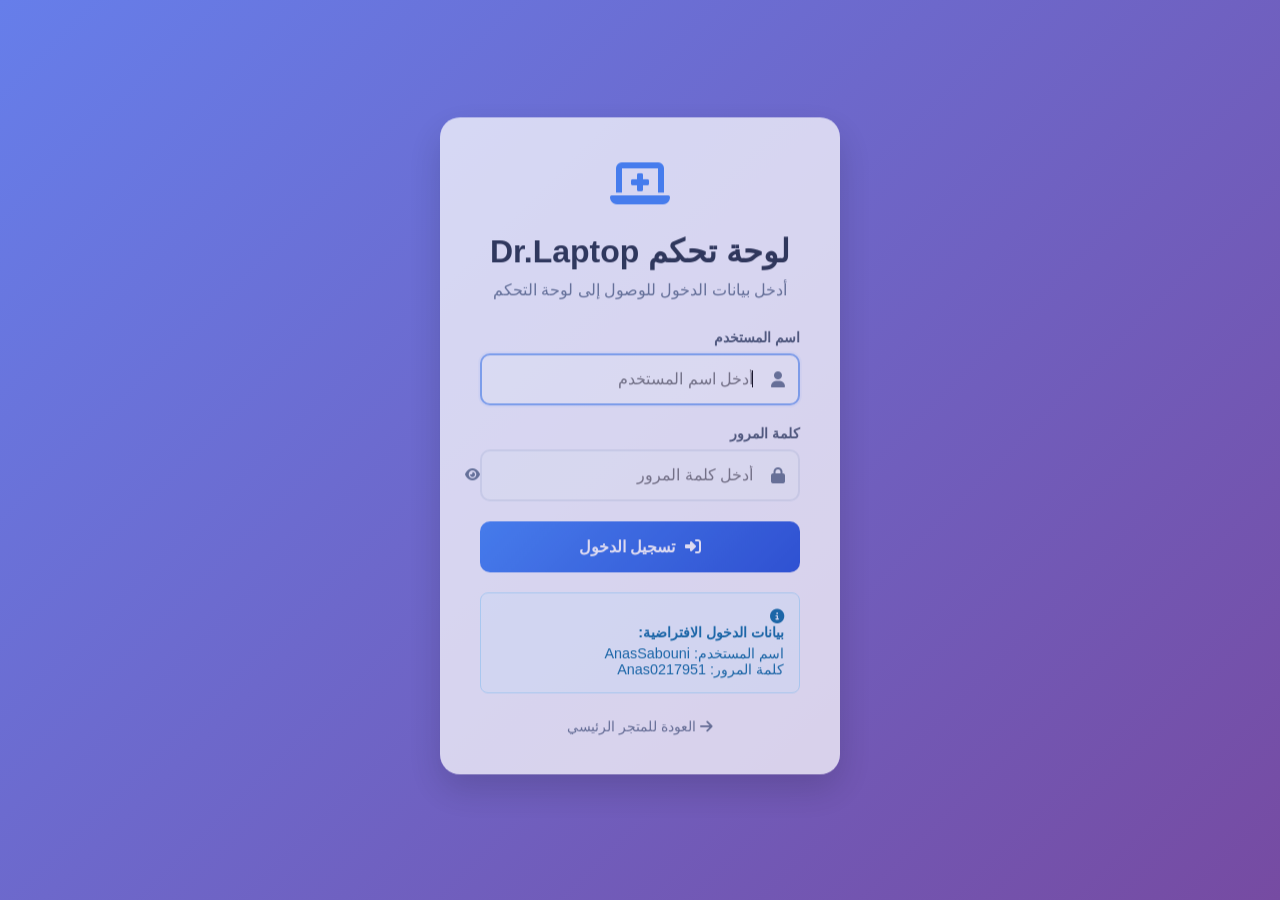
<file: admin.html>
<!DOCTYPE html>
<html lang="ar" dir="rtl">
<head>
    <meta charset="UTF-8">
    <meta name="viewport" content="width=device-width, initial-scale=1.0">
    <title>لوحة التحكم | Dr.Laptop</title>
    
    <!-- الخطوط والأيقونات -->
    <link href="https://fonts.googleapis.com/css2?family=Tajawal:wght@300;400;500;700;800&display=swap" rel="stylesheet">
    <link rel="stylesheet" href="https://cdnjs.cloudflare.com/ajax/libs/font-awesome/6.4.0/css/all.min.css">
    
    <!-- CSS -->
    <link rel="stylesheet" href="style.css">
    
    <style>
        /* تخصيصات لوحة التحكم */
        .admin-container {
            max-width: 1200px;
            margin: 0 auto;
            padding: 90px 20px 50px;
        }
        
        .admin-header {
            background: linear-gradient(135deg, #667eea 0%, #764ba2 100%);
            color: white;
            padding: 25px;
            border-radius: 15px;
            margin-bottom: 30px;
            box-shadow: 0 10px 25px rgba(0,0,0,0.2);
        }
        
        .admin-stats {
            display: grid;
            grid-template-columns: repeat(auto-fit, minmax(200px, 1fr));
            gap: 20px;
            margin: 30px 0;
        }
        
        .stat-card {
            background: white;
            padding: 20px;
            border-radius: 12px;
            text-align: center;
            box-shadow: 0 5px 15px rgba(0,0,0,0.1);
        }
        
        .stat-icon {
            font-size: 2.5rem;
            color: #667eea;
            margin-bottom: 15px;
        }
        
        .stat-number {
            font-size: 2rem;
            font-weight: 800;
            color: #333;
            display: block;
        }
        
        .stat-label {
            color: #666;
            font-size: 0.9rem;
        }
        
        .form-container {
            background: white;
            padding: 30px;
            border-radius: 15px;
            box-shadow: 0 5px 15px rgba(0,0,0,0.1);
            margin-bottom: 30px;
        }
        
        .form-group {
            margin-bottom: 20px;
        }
        
        .form-group label {
            display: block;
            margin-bottom: 8px;
            font-weight: 600;
            color: #333;
        }
        
        .form-control {
            width: 100%;
            padding: 14px;
            border: 2px solid #e0e0e0;
            border-radius: 8px;
            font-size: 16px;
            transition: border 0.3s;
        }
        
        .form-control:focus {
            border-color: #667eea;
            outline: none;
            box-shadow: 0 0 0 3px rgba(102, 126, 234, 0.1);
        }
        
        .btn-group {
            display: flex;
            gap: 15px;
            margin-top: 25px;
        }
        
        .products-table-container {
            background: white;
            border-radius: 15px;
            overflow: hidden;
            box-shadow: 0 5px 15px rgba(0,0,0,0.1);
            margin-bottom: 30px;
        }
        
        .table-header {
            background: #667eea;
            color: white;
            padding: 20px;
            display: flex;
            justify-content: space-between;
            align-items: center;
        }
        
        .table-header h3 {
            margin: 0;
        }
        
        .products-table {
            width: 100%;
            border-collapse: collapse;
        }
        
        .products-table th {
            background: #f8f9fa;
            color: #495057;
            padding: 18px 15px;
            text-align: right;
            font-weight: 600;
            border-bottom: 2px solid #dee2e6;
        }
        
        .products-table td {
            padding: 18px 15px;
            border-bottom: 1px solid #eee;
            vertical-align: middle;
        }
        
        .products-table tr:hover {
            background: #f8f9fa;
        }
        
        .product-image-cell img {
            width: 60px;
            height: 60px;
            object-fit: cover;
            border-radius: 8px;
            border: 2px solid #eee;
        }
        
        .action-btns {
            display: flex;
            gap: 10px;
        }
        
        .btn-sm {
            padding: 8px 16px;
            font-size: 14px;
            border-radius: 6px;
            display: flex;
            align-items: center;
            gap: 6px;
        }
        
        .no-products {
            text-align: center;
            padding: 50px;
            color: #6c757d;
        }
        
        .no-products i {
            font-size: 4rem;
            color: #dee2e6;
            margin-bottom: 20px;
        }
        
        .search-container {
            display: flex;
            gap: 10px;
            margin-bottom: 20px;
        }
        
        .search-input {
            flex: 1;
            padding: 12px 20px;
            border: 2px solid #e0e0e0;
            border-radius: 8px;
            font-size: 16px;
        }
        
        .search-btn {
            background: #667eea;
            color: white;
            border: none;
            padding: 12px 25px;
            border-radius: 8px;
            cursor: pointer;
        }
        
        .user-info {
            background: #f8f9fa;
            border: 1px solid #dee2e6;
            border-radius: 10px;
            padding: 15px;
            margin-top: 20px;
            font-size: 0.9rem;
            color: #666;
        }
        
        .quick-actions {
            display: grid;
            grid-template-columns: repeat(auto-fit, minmax(200px, 1fr));
            gap: 15px;
            margin: 20px 0;
        }
        
        .quick-action-btn {
            background: white;
            border: 2px solid #e0e0e0;
            padding: 20px;
            border-radius: 10px;
            text-align: center;
            cursor: pointer;
            transition: all 0.3s;
        }
        
        .quick-action-btn:hover {
            border-color: #667eea;
            transform: translateY(-3px);
            box-shadow: 0 5px 15px rgba(102, 126, 234, 0.1);
        }
        
        .quick-action-btn i {
            font-size: 2rem;
            color: #667eea;
            margin-bottom: 10px;
        }
        
        .status-badge {
            padding: 6px 12px;
            border-radius: 20px;
            font-size: 0.8rem;
            font-weight: 600;
        }
        
        .status-in-stock {
            background: rgba(16, 185, 129, 0.1);
            color: #10b981;
        }
        
        .status-out-of-stock {
            background: rgba(239, 68, 68, 0.1);
            color: #ef4444;
        }
        
        /* زر تسجيل الخروج العائم */
        .logout-btn {
            position: fixed;
            bottom: 30px;
            left: 30px;
            width: 60px;
            height: 60px;
            background: linear-gradient(135deg, #ef4444 0%, #dc2626 100%);
            color: white;
            border: none;
            border-radius: 50%;
            cursor: pointer;
            z-index: 9999;
            display: flex;
            align-items: center;
            justify-content: center;
            font-size: 1.5rem;
            box-shadow: 0 5px 15px rgba(239, 68, 68, 0.3);
            transition: all 0.3s;
            animation: pulse 2s infinite;
        }
        
        .logout-btn:hover {
            transform: scale(1.1);
            box-shadow: 0 8px 20px rgba(239, 68, 68, 0.4);
        }
        
        @keyframes pulse {
            0%, 100% { transform: scale(1); }
            50% { transform: scale(1.05); }
        }
        
        @media (max-width: 768px) {
            .admin-container {
                padding: 80px 15px 40px;
            }
            
            .products-table {
                display: block;
                overflow-x: auto;
            }
            
            .action-btns {
                flex-direction: column;
            }
            
            .btn-group {
                flex-direction: column;
            }
            
            .admin-stats {
                grid-template-columns: 1fr;
            }
            
            .logout-btn {
                bottom: 20px;
                left: 20px;
                width: 50px;
                height: 50px;
            }
        }
        
        /* أنماط اختيار نوع المنتج */
        #laptop-label:hover,
        #accessory-label:hover {
            box-shadow: 0 5px 15px rgba(102, 126, 234, 0.2);
            transform: translateY(-2px);
            transition: all 0.3s;
        }
        
        #laptop-label input[type="radio"]:checked ~ .label-text,
        #accessory-label input[type="radio"]:checked ~ .label-text {
            color: #667eea;
            font-weight: 700;
        }
    </style>
</head>
<body>
    <!-- نظام تسجيل الدخول -->
    <script src="admin-login.js"></script>
    <script>
        // التحقق من تسجيل الدخول
        (function() {
            // انتظر تحميل نظام الدخول
            setTimeout(() => {
                if (window.simpleLogin) {
                    const user = window.simpleLogin.requireLogin();
                    if (!user) {
                        // إذا لم يكن مسجلاً، سيتم توجيهه تلقائياً
                        return;
                    }
                    
                    // عرض اسم المستخدم في الكونسول (للاختبار فقط)
                    console.log('مسجل الدخول:', user);
                } else {
                    console.error('نظام الدخول غير محمل');
                    // توجيه إلى صفحة تسجيل الدخول
                    window.location.href = 'admin-login.html';
                }
            }, 500);
        })();
    </script>

    <!-- المحتوى الرئيسي -->
    <div class="admin-container">
        <!-- العنوان ومعلومات المستخدم -->
        <div class="admin-header">
            <div style="display: flex; justify-content: space-between; align-items: center;">
                <div>
                    <h1><i class="fas fa-cogs"></i> لوحة التحكم - Dr.Laptop</h1>
                    <p>إدارة المنتجات والمتجر</p>
                </div>
                <div style="display: flex; gap: 15px;">
                    <button class="btn btn-outline" onclick="logoutAdmin()" style="color: white; border-color: white;">
                        <i class="fas fa-sign-out-alt"></i> تسجيل الخروج
                    </button>
                </div>
            </div>
            
            <!-- معلومات المستخدم -->
            <div class="user-info" id="userInfo">
                <i class="fas fa-user-circle"></i>
                <span id="userName">جاري تحميل معلومات المستخدم...</span>
            </div>
        </div>

        <!-- الإحصائيات السريعة -->
        <div class="admin-stats">
            <div class="stat-card">
                <div class="stat-icon">
                    <i class="fas fa-laptop"></i>
                </div>
                <span class="stat-number" id="products-count">0</span>
                <span class="stat-label">منتج</span>
            </div>
            
            <div class="stat-card">
                <div class="stat-icon">
                    <i class="fas fa-box"></i>
                </div>
                <span class="stat-number" id="in-stock-count">0</span>
                <span class="stat-label">متوفر</span>
            </div>
            
            <div class="stat-card">
                <div class="stat-icon">
                    <i class="fas fa-tags"></i>
                </div>
                <span class="stat-number" id="categories-count">0</span>
                <span class="stat-label">فئة</span>
            </div>
            
            <div class="stat-card">
                <div class="stat-icon">
                    <i class="fas fa-chart-line"></i>
                </div>
                <span class="stat-number" id="total-value">0</span>
                <span class="stat-label">إجمالي القيمة</span>
            </div>
        </div>

        <!-- الإجراءات السريعة -->
        <div class="quick-actions">
            <div class="quick-action-btn" onclick="scrollToForm()">
                <i class="fas fa-plus-circle"></i>
                <div>إضافة منتج جديد</div>
            </div>
            
            <div class="quick-action-btn" onclick="window.open('customers-database.html', '_blank')">
                <i class="fas fa-database"></i>
                <div>بيانات العملاء</div>
            </div>
            
            <div class="quick-action-btn" onclick="exportData()">
                <i class="fas fa-download"></i>
                <div>تصدير البيانات</div>
            </div>
            
            <div class="quick-action-btn" onclick="window.open('index.html', '_blank')">
                <i class="fas fa-eye"></i>
                <div>معاينة المتجر</div>
            </div>
            
            <div class="quick-action-btn" onclick="clearAllData()">
                <i class="fas fa-trash"></i>
                <div>تفريغ البيانات</div>
            </div>
        </div>

        <!-- إعدادات GitHub -->
        <div class="form-container">
            <h2><i class="fab fa-github"></i> إعدادات الربط مع السحابة (GitHub)</h2>
            <p style="color: #666; margin-bottom: 20px;">أدخل بيانات المستودع لتمكين الحفظ التلقائي ونشر المنتجات للزوار مباشرة.</p>
            <div style="display: grid; grid-template-columns: repeat(auto-fit, minmax(200px, 1fr)); gap: 20px; margin-top: 15px;">
                <div class="form-group">
                    <label>اسم المستخدم (Owner)</label>
                    <input type="text" id="gh-owner" class="form-control" placeholder="مثال: AnasSabouni">
                </div>
                <div class="form-group">
                    <label>اسم المستودع (Repo)</label>
                    <input type="text" id="gh-repo" class="form-control" placeholder="مثال: drlaptop-store">
                </div>
                <div class="form-group" style="grid-column: 1 / -1;">
                    <label>رمز الوصول (Token)</label>
                    <input type="password" id="gh-token" class="form-control" placeholder="ghp_xxxxxxxxxxxxxxxxxxxx">
                </div>
            </div>
            <button class="btn btn-primary" onclick="saveGitHubSettings()" style="margin-top: 10px;">
                <i class="fas fa-save"></i> حفظ إعدادات الربط
            </button>
        </div>

        <!-- نموذج إضافة/تعديل منتج -->
        <div class="form-container" id="product-form-section">
            <h2><i class="fas fa-plus-circle"></i> إضافة منتج جديد</h2>
            
            <!-- اختيار نوع المنتج -->
            <div style="margin-bottom: 30px;">
                <label style="display: block; margin-bottom: 15px; font-weight: 600; font-size: 1.1rem;">نوع المنتج *</label>
                <div style="display: flex; gap: 20px;">
                    <label style="display: flex; align-items: center; cursor: pointer; padding: 15px 20px; border: 2px solid #e0e0e0; border-radius: 8px; transition: all 0.3s;" id="laptop-label">
                        <input type="radio" name="product-type" value="laptop" onclick="switchProductType('laptop')" style="margin-left: 10px; cursor: pointer;" checked>
                        <i class="fas fa-laptop" style="font-size: 1.5rem; margin-left: 10px;"></i>
                        <span>حاسوب / لابتوب</span>
                    </label>
                    <label style="display: flex; align-items: center; cursor: pointer; padding: 15px 20px; border: 2px solid #e0e0e0; border-radius: 8px; transition: all 0.3s;" id="accessory-label">
                        <input type="radio" name="product-type" value="accessory" onclick="switchProductType('accessory')" style="margin-left: 10px; cursor: pointer;">
                        <i class="fas fa-plug" style="font-size: 1.5rem; margin-left: 10px;"></i>
                        <span>اكسسوار</span>
                    </label>
                </div>
            </div>
            
            <form id="product-form">
                <div style="display: grid; grid-template-columns: 1fr 1fr; gap: 20px;" id="laptop-fields">
                    <div>
                        <div class="form-group">
                            <label for="product-name">اسم المنتج *</label>
                            <input type="text" id="product-name" class="form-control" placeholder="مثال: لابتوب ديل XPS 15" required>
                        </div>
                        
                        <div class="form-group">
                            <label for="product-price">السعر ($) *</label>
                            <input type="number" id="product-price" class="form-control" placeholder="مثال: 1200" required min="0" step="0.01">
                        </div>
                        
                        <div class="form-group">
                            <label for="product-category">الفئة</label>
                            <select id="product-category" class="form-control">
                                <option value="gaming">لابتوبات الألعاب</option>
                                <option value="business">لابتوبات الأعمال</option>
                                <option value="student">لابتوبات الطلاب</option>
                                <option value="premium">لابتوبات فائقة</option>
                                <option value="accessories">اكسسوارات الحاسوب</option>
                                <option value="budget">خيارات اقتصادية</option>
                                <option value="used">مستعملة</option>
                            </select>
                        </div>
                        
                        <div class="form-group">
                            <label for="product-discount">الخصم (%)</label>
                            <input type="number" id="product-discount" class="form-control" placeholder="0" min="0" max="100">
                        </div>
                    </div>
                    
                    <div>
                        <div class="form-group">
                            <label for="product-description">الوصف</label>
                            <textarea id="product-description" class="form-control" rows="4" placeholder="وصف المنتج..."></textarea>
                        </div>
                        
                        <div class="form-group">
                            <label for="product-image">رابط الصورة الرئيسية (URL أو محلي)</label>
                            <input type="text" id="product-image" class="form-control" placeholder="https://example.com/image.jpg أو اختر من الصور المرفوعة">
                            <small style="color: #666;">اتركه فارغاً لاستخدام صورة افتراضية</small>
                        </div>
                        
                        <div class="form-group">
                            <label>رفع صور محلية</label>
                            <div style="border: 2px dashed #667eea; border-radius: 8px; padding: 15px; text-align: center; background: #f8f9ff;">
                                <i class="fas fa-cloud-upload-alt" style="font-size: 2rem; color: #667eea; margin-bottom: 10px;"></i>
                                <input type="file" id="product-images-input" multiple accept="image/*" class="form-control" 
                                       onchange="handleImageUpload(this)" style="display: none;">
                                <button type="button" class="btn btn-outline" onclick="document.getElementById('product-images-input').click()">
                                    <i class="fas fa-upload"></i> اختر الصور
                                </button>
                                <small style="display: block; color: #666; margin-top: 10px;">يمكنك رفع عدة صور (JPG, PNG) - الحد الأقصى 5MB لكل صورة</small>
                            </div>
                        </div>
                        
                        <div class="form-group">
                            <label>معرض الصور المرفوعة</label>
                            <div id="images-gallery" style="
                                display: flex;
                                flex-wrap: wrap;
                                gap: 10px;
                                padding: 15px;
                                background: #f8f9fa;
                                border-radius: 8px;
                                min-height: 80px;
                                align-content: flex-start;">
                                <p style="text-align: center; color: #999; width: 100%; margin: 35px 0;">لا توجد صور مرفوعة حتى الآن</p>
                            </div>
                            <small style="display: block; color: #666; margin-top: 10px;">اختر صورة من المعرض أعلاه لإضافتها كصورة رئيسية أو ضمن الصور الإضافية</small>
                        </div>
                        
                        <div class="form-group">
                            <label>
                                <input type="checkbox" id="in-stock" checked> متوفر في المخزون
                            </label>
                        </div>
                    </div>
                
                <!-- المواصفات الفنية - فقط للابتوب -->
                <div style="margin-top: 20px; padding-top: 20px; border-top: 2px solid #f0f0f0;">
                    <h3><i class="fas fa-list-alt"></i> المواصفات الفنية</h3>
                    <div style="display: grid; grid-template-columns: repeat(auto-fit, minmax(200px, 1fr)); gap: 15px;">
                        <div class="form-group">
                            <label for="processor">المعالج</label>
                            <input type="text" id="processor" class="form-control" placeholder="مثال: Intel Core i7">
                        </div>
                        
                        <div class="form-group">
                            <label for="ram">الذاكرة</label>
                            <input type="text" id="ram" class="form-control" placeholder="مثال: 16GB DDR4">
                        </div>
                        
                        <div class="form-group">
                            <label for="storage">التخزين</label>
                            <input type="text" id="storage" class="form-control" placeholder="مثال: 512GB SSD">
                        </div>
                        
                        <div class="form-group">
                            <label for="display">الشاشة</label>
                            <input type="text" id="display" class="form-control" placeholder="مثال: 15.6 بوصة">
                        </div>
                    </div>
                </div>
                
                <!-- الصور الإضافية - فقط للابتوب -->
                <div style="margin-top: 20px; padding-top: 20px; border-top: 2px solid #f0f0f0;">
                    <h3><i class="fas fa-images"></i> الصور الإضافية</h3>
                    <div class="form-group">
                        <label>إضافة صور إضافية (بالإضافة للصورة الرئيسية)</label>
                        <textarea id="product-additional-images" class="form-control" rows="3" 
                                  placeholder="أدخل روابط الصور مفصولة بفواصل (,) أو اختر من الصور المرفوعة">
                        </textarea>
                        <small style="color: #666;">مثال: https://example.com/img1.jpg, https://example.com/img2.jpg</small>
                    </div>
                </div>
                </div>
                </div>
                
                <!-- نموذج الاكسسوارات المبسط -->
                <div id="accessory-fields" style="display: none; margin-top: 30px; padding-top: 30px; border-top: 2px solid #f0f0f0;">
                    <h3 style="margin-bottom: 20px;"><i class="fas fa-plug"></i> معلومات الاكسسوار</h3>
                    <div style="display: grid; grid-template-columns: 1fr 1fr; gap: 20px;">
                        <div>
                            <div class="form-group">
                                <label for="accessory-name">اسم الاكسسوار *</label>
                                <input type="text" id="accessory-name" class="form-control" placeholder="مثال: ماوس لاسلكي" required>
                            </div>
                            
                            <div class="form-group">
                                <label for="accessory-price">السعر ($) *</label>
                                <input type="number" id="accessory-price" class="form-control" placeholder="مثال: 50" min="0" step="0.01" required>
                            </div>
                            
                            <div class="form-group">
                                <label for="accessory-category">الفئة</label>
                                <select id="accessory-category" class="form-control">
                                    <option value="accessories">اكسسوارات الحاسوب</option>
                                </select>
                            </div>
                            
                            <div class="form-group">
                                <label for="accessory-discount">الخصم (%)</label>
                                <input type="number" id="accessory-discount" class="form-control" placeholder="0" min="0" max="100">
                            </div>
                        </div>
                        
                        <div>
                            <div class="form-group">
                                <label for="accessory-description">الوصف *</label>
                                <textarea id="accessory-description" class="form-control" rows="3" placeholder="وصف الاكسسوار..." required></textarea>
                            </div>
                            
                            <div class="form-group">
                                <label>
                                    <input type="checkbox" id="accessory-in-stock" checked> متوفر في المخزون
                                </label>
                            </div>
                        </div>
                    </div>
                    
                    <!-- الصورة الرئيسية للاكسسوار -->
                    <div style="margin-top: 20px; padding-top: 20px; border-top: 2px solid #f0f0f0;">
                        <h3><i class="fas fa-image"></i> صورة الاكسسوار</h3>
                        <div class="form-group">
                            <label for="accessory-image">رابط الصورة (URL أو محلي) *</label>
                            <input type="text" id="accessory-image" class="form-control" placeholder="https://example.com/image.jpg" required>
                            <small style="color: #666;">الصورة الأولى ستكون الصورة الرئيسية</small>
                        </div>
                        
                        <div class="form-group">
                            <label>رفع صورة محلية</label>
                            <div style="border: 2px dashed #667eea; border-radius: 8px; padding: 15px; text-align: center; background: #f8f9ff;">
                                <i class="fas fa-cloud-upload-alt" style="font-size: 2rem; color: #667eea; margin-bottom: 10px;"></i>
                                <input type="file" id="accessory-image-input" accept="image/*" class="form-control" 
                                       onchange="handleAccessoryImageUpload(this)" style="display: none;">
                                <button type="button" class="btn btn-outline" onclick="document.getElementById('accessory-image-input').click()">
                                    <i class="fas fa-upload"></i> اختر صورة
                                </button>
                                <small style="display: block; color: #666; margin-top: 10px;">JPG, PNG - الحد الأقصى 5MB</small>
                            </div>
                        </div>
                    </div>
                    
                </div>
            </form>

            <!-- الأزرار العامة: تظهر لكل أنواع المنتجات -->
            <div class="btn-group" style="margin-top: 30px; display:flex; gap:10px; justify-content: center;">
                <button type="submit" form="product-form" class="btn btn-primary" id="submit-btn">
                    <i class="fas fa-save"></i> حفظ المنتج
                </button>
                <button type="button" class="btn btn-outline" id="reset-form">
                    <i class="fas fa-redo"></i> مسح النموذج
                </button>
                <button type="button" class="btn btn-outline" id="preview-btn">
                    <i class="fas fa-eye"></i> معاينة
                </button>
            </div>
        </div>

        <!-- البحث والتصفية -->
        <div class="form-container">
            <div style="display: flex; justify-content: space-between; align-items: center; margin-bottom: 20px;">
                <h2 style="margin: 0;"><i class="fas fa-list"></i> قائمة المنتجات</h2>
                <div class="search-container">
                    <input type="text" id="admin-search" class="search-input" placeholder="بحث في المنتجات...">
                    <button class="search-btn" id="search-btn">
                        <i class="fas fa-search"></i>
                    </button>
                </div>
            </div>
            
            <!-- جدول المنتجات -->
            <div class="products-table-container">
                <div class="table-header">
                    <h3>جميع المنتجات (<span id="total-products">0</span>)</h3>
                    <button class="btn btn-sm btn-primary" onclick="refreshProducts()">
                        <i class="fas fa-sync-alt"></i> تحديث
                    </button>
                </div>
                
                <div class="table-responsive">
                    <table class="products-table">
                        <thead>
                            <tr>
                                <th style="width: 80px;">الصورة</th>
                                <th>الاسم</th>
                                <th style="width: 120px;">السعر</th>
                                <th style="width: 120px;">الفئة</th>
                                <th style="width: 120px;">الحالة</th>
                                <th style="width: 200px;">الإجراءات</th>
                            </tr>
                        </thead>
                        <tbody id="products-table-body">
                            <!-- المنتجات تضاف هنا -->
                        </tbody>
                    </table>
                </div>
                
                <!-- حالة فارغة -->
                <div id="empty-products" class="no-products" style="display: none;">
                    <i class="fas fa-laptop"></i>
                    <h3>لا توجد منتجات</h3>
                    <p>ابدأ بإضافة منتجك الأول باستخدام النموذج أعلاه</p>
                </div>
            </div>
        </div>

        <!-- أدوات إضافية -->
        <div class="form-container">
            <h2><i class="fas fa-tools"></i> أدوات إضافية</h2>
            <div style="display: grid; grid-template-columns: repeat(auto-fit, minmax(250px, 1fr)); gap: 20px;">
                <div>
                    <h4>نسخ احتياطي</h4>
                    <p>احفظ نسخة احتياطية من جميع منتجاتك.</p>
                    <button class="btn btn-primary" onclick="backupData()">
                        <i class="fas fa-download"></i> تحميل النسخة الاحتياطية
                    </button>
                </div>
                
                <div>
                    <h4>استعادة البيانات</h4>
                    <p>استرِد المنتجات من ملف نسخة احتياطية.</p>
                    <input type="file" id="import-file" accept=".json" style="margin-bottom: 10px;">
                    <button class="btn btn-outline" onclick="importData()">
                        <i class="fas fa-upload"></i> استيراد البيانات
                    </button>
                </div>
                
                <div>
                    <h4>تصدير للطباعة</h4>
                    <p>قم بإنشاء قائمة منتجات قابلة للطباعة.</p>
                    <button class="btn btn-outline" onclick="printProducts()">
                        <i class="fas fa-print"></i> طباعة القائمة
                    </button>
                </div>
            </div>
        </div>
    </div>

    <!-- زر تسجيل الخروج العائم -->
    <button class="logout-btn" onclick="logoutAdmin()" title="تسجيل الخروج">
        <i class="fas fa-sign-out-alt"></i>
    </button>

    <!-- JavaScript -->
    <script src="admin-login.js"></script>
    <script src="app.js"></script>
    <script src="image-upload.js"></script>
    
    <script>
        // === تهيئة لوحة التحكم ===
        document.addEventListener('DOMContentLoaded', async function() {
            // تحميل معلومات المستخدم
            loadUserInfo();
            
            // تحميل المنتجات
            loadProductsInAdmin();
            updateStats();
            
            // إعداد الأحداث
            setupAdminEvents();
            
            // تهيئة الحقول المطلوبة بناءً على الاختيار الافتراضي
            const defaultType = document.querySelector('input[name="product-type"]:checked').value;
            switchProductType(defaultType);
            
            // تحميل إعدادات GitHub وجلب البيانات
            loadGitHubSettings();
            try {
                const response = await fetch('products.json?t=' + Date.now());
                if (response.ok) {
                    const fetchedProducts = await response.json();
                    localStorage.setItem('drlaptop-products', JSON.stringify(fetchedProducts));
                    loadProductsInAdmin();
                    updateStats();
                }
            } catch(e) {}
        });

        // تحميل معلومات المستخدم
        function loadUserInfo() {
            if (window.simpleLogin) {
                const user = window.simpleLogin.getCurrentUser();
                if (user) {
                    document.getElementById('userName').textContent = 
                        `${user.fullName} (${user.username})`;
                }
            }
        }

        // تسجيل الخروج
        function logoutAdmin() {
            if (confirm('هل تريد تسجيل الخروج من لوحة التحكم؟')) {
                if (window.simpleLogin) {
                    window.simpleLogin.logout();
                }
                window.location.href = 'admin-login.html';
            }
        }

        // === باقي دوال لوحة التحكم (مأخوذة من app.js) ===
        function loadProductsInAdmin() {
            const products = getProductsFromStorage();
            const tbody = document.getElementById('products-table-body');
            const emptyDiv = document.getElementById('empty-products');
            
            if (!tbody) return;

            if (products.length === 0) {
                tbody.innerHTML = '';
                if (emptyDiv) emptyDiv.style.display = 'block';
                return;
            }
            
            if (emptyDiv) emptyDiv.style.display = 'none';
            
            tbody.innerHTML = products.map(product => `
                <tr data-id="${product.id}">
                    <td class="product-image-cell">
                        <img src="${product.image || 'https://images.unsplash.com/photo-1496181133206-80ce9b88a853?w=400'}" 
                             alt="${product.name}"
                             onerror="this.src='https://images.unsplash.com/photo-1496181133206-80ce9b88a853?w=400'">
                    </td>
                    <td>
                        <strong>${product.name}</strong>
                        ${product.description ? `<br><small style="color: #666;">${product.description.substring(0, 50)}...</small>` : ''}
                    </td>
                    <td>
                        ${product.discount > 0 ? `
                            <div style="text-decoration: line-through; color: #999; font-size: 0.9rem;">
                                ${product.price.toLocaleString('ar-SA')}
                            </div>
                            <div style="color: #3b82f6; font-weight: bold;">
                                ${(product.price * (1 - product.discount/100)).toLocaleString('ar-SA')} $
                                <span style="color: #ef4444; font-size: 0.8rem;">(${product.discount}%)</span>
                            </div>
                        ` : `
                            <div style="color: #3b82f6; font-weight: bold;">
                                ${product.price.toLocaleString('ar-SA')} $
                            </div>
                        `}
                    </td>
                    <td>
                        <span class="status-badge" style="background: #f0f0f0; color: #666;">
                            ${getCategoryName(product.category)}
                        </span>
                    </td>
                    <td>
                        <span class="status-badge ${product.inStock ? 'status-in-stock' : 'status-out-of-stock'}">
                            ${product.inStock ? 'متوفر' : 'نفذ'}
                        </span>
                    </td>
                    <td>
                        <div class="action-btns">
                            <button class="btn btn-sm btn-primary" onclick="editProduct(${product.id})">
                                <i class="fas fa-edit"></i> تعديل
                            </button>
                            <button class="btn btn-sm btn-outline" onclick="viewProductInStore(${product.id})">
                                <i class="fas fa-eye"></i> معاينة
                            </button>
                            <button class="btn btn-sm btn-danger" onclick="deleteProduct(${product.id})">
                                <i class="fas fa-trash"></i> حذف
                            </button>
                        </div>
                    </td>
                </tr>
            `).join('');
            
            document.getElementById('total-products').textContent = products.length;
        }
        
        // === دالة تحديث الإحصائيات ===
        function updateStats() {
            const products = getProductsFromStorage();
            
            document.getElementById('products-count').textContent = products.length;
            
            const inStockCount = products.filter(p => p.inStock !== false).length;
            document.getElementById('in-stock-count').textContent = inStockCount;
            
            const categories = [...new Set(products.map(p => p.category).filter(Boolean))];
            document.getElementById('categories-count').textContent = categories.length;
            
            const totalValue = products.reduce((sum, product) => {
                const price = product.discount > 0 ? 
                    product.price * (1 - product.discount/100) : 
                    product.price;
                return sum + price;
            }, 0);
            document.getElementById('total-value').textContent = totalValue.toLocaleString('ar-SA') + ' $';
        }

        // === إعداد أحداث لوحة التحكم ===
        function setupAdminEvents() {
            // نموذج إضافة منتج
            const form = document.getElementById('product-form');
            if (form) {
                form.addEventListener('submit', function(e) {
                    e.preventDefault();
                    saveProduct();
                });
            }
            
            // زر مسح النموذج
            const resetBtn = document.getElementById('reset-form');
            if (resetBtn) {
                resetBtn.addEventListener('click', function() {
                    resetForm();
                });
            }
            
            // زر المعاينة
            const previewBtn = document.getElementById('preview-btn');
            if (previewBtn) {
                previewBtn.addEventListener('click', function() {
                    previewProduct();
                });
            }

            // زر حفظ إضافي: ربط حدث النقر لضمان استدعاء الحفظ
            const submitBtn = document.getElementById('submit-btn');
            if (submitBtn) {
                submitBtn.addEventListener('click', function(e) {
                    e.preventDefault();
                    const form = document.getElementById('product-form');
                    if (form) {
                        // نفّذ حدث الإرسال على النموذج لالتقاط كافة المعالجات المرتبطة
                        form.dispatchEvent(new Event('submit', { cancelable: true }));
                    } else {
                        // كخيار احتياطي، استدعِ الدالة مباشرة
                        try { saveProduct(); } catch (err) { console.error(err); }
                    }
                });
            }
            
            // البحث في المنتجات
            const searchInput = document.getElementById('admin-search');
            const searchBtn = document.getElementById('search-btn');
            
            if (searchInput) {
                searchInput.addEventListener('input', function() {
                    filterProducts(this.value);
                });
                
                searchInput.addEventListener('keypress', function(e) {
                    if (e.key === 'Enter') {
                        filterProducts(this.value);
                    }
                });
            }
            
            if (searchBtn) {
                searchBtn.addEventListener('click', function() {
                    const searchInput = document.getElementById('admin-search');
                    filterProducts(searchInput.value);
                });
            }
            
            // استيراد البيانات
            const importFileInput = document.getElementById('import-file');
            if (importFileInput) {
                importFileInput.addEventListener('change', function(e) {
                    const file = e.target.files[0];
                    if (file) {
                        const reader = new FileReader();
                        reader.onload = function(event) {
                            try {
                                const importedProducts = JSON.parse(event.target.result);
                                importProducts(importedProducts);
                            } catch (error) {
                                alert('خطأ في تنسيق الملف');
                            }
                        };
                        reader.readAsText(file);
                    }
                });
            }
        }

        // === دوال الإدارة الأساسية ===
        
        // التبديل بين نوع المنتج
        function switchProductType(type) {
            const laptopFields = document.getElementById('laptop-fields');
            const accessoryFields = document.getElementById('accessory-fields');
            const laptopLabel = document.getElementById('laptop-label');
            const accessoryLabel = document.getElementById('accessory-label');
            
            const laptopName = document.getElementById('product-name');
            const laptopPrice = document.getElementById('product-price');
            const accName = document.getElementById('accessory-name');
            const accPrice = document.getElementById('accessory-price');
            const accDesc = document.getElementById('accessory-description');
            const accImg = document.getElementById('accessory-image');
            
            if (type === 'laptop') {
                laptopFields.style.display = 'grid';
                accessoryFields.style.display = 'none';
                laptopLabel.style.borderColor = '#667eea';
                laptopLabel.style.backgroundColor = '#f8f9ff';
                accessoryLabel.style.borderColor = '#e0e0e0';
                accessoryLabel.style.backgroundColor = 'transparent';
                
                if(laptopName) laptopName.required = true;
                if(laptopPrice) laptopPrice.required = true;
                if(accName) accName.required = false;
                if(accPrice) accPrice.required = false;
                if(accDesc) accDesc.required = false;
                if(accImg) accImg.required = false;
            } else {
                laptopFields.style.display = 'none';
                accessoryFields.style.display = 'block';
                accessoryLabel.style.borderColor = '#667eea';
                accessoryLabel.style.backgroundColor = '#f8f9ff';
                laptopLabel.style.borderColor = '#e0e0e0';
                laptopLabel.style.backgroundColor = 'transparent';
                
                if(laptopName) laptopName.required = false;
                if(laptopPrice) laptopPrice.required = false;
                if(accName) accName.required = true;
                if(accPrice) accPrice.required = true;
                if(accDesc) accDesc.required = true;
                if(accImg) accImg.required = true;
            }
        }
        
        // التعامل مع صورة الاكسسوار
        function handleAccessoryImageUpload(input) {
            if (input.files && input.files[0]) {
                const reader = new FileReader();
                reader.onload = function(e) {
                    // إذا كان هناك طريقة تحويل الصورة لـ base64 أو URL محلي
                    // هنا نحفظ اسم الملف في الحقل
                    document.getElementById('accessory-image').value = e.target.result;
                };
                reader.readAsDataURL(input.files[0]);
            }
        }
        
        function saveProduct() {
            const productType = document.querySelector('input[name="product-type"]:checked').value;
            console.log('saveProduct called, productType=', productType);
            let formData = {};
            
            if (productType === 'laptop') {
                // نموذج الحاسوب الكامل
                formData = {
                    name: document.getElementById('product-name').value,
                    price: parseFloat(document.getElementById('product-price').value),
                    currency: 'USD',
                    description: document.getElementById('product-description').value || '',
                    image: document.getElementById('product-image').value || 'https://images.unsplash.com/photo-1496181133206-80ce9b88a853?w=400',
                    mainImage: document.getElementById('product-image').value || 'https://images.unsplash.com/photo-1496181133206-80ce9b88a853?w=400',
                    images: parseAdditionalImages(),
                    category: document.getElementById('product-category').value,
                    discount: parseInt(document.getElementById('product-discount').value) || 0,
                    inStock: document.getElementById('in-stock').checked,
                    specs: {
                        processor: document.getElementById('processor').value,
                        ram: document.getElementById('ram').value,
                        storage: document.getElementById('storage').value,
                        display: document.getElementById('display').value
                    }
                };
                
                if (!formData.name || !Number.isFinite(formData.price) || formData.price <= 0) {
                    console.warn('saveProduct: invalid laptop data', formData.name, formData.price);
                    alert('الرجاء إدخال اسم المنتج وسعر صالح أكبر من 0');
                    return;
                }
            } else {
                // نموذج الاكسسوار المبسط
                formData = {
                    name: document.getElementById('accessory-name').value,
                    price: parseFloat(document.getElementById('accessory-price').value),
                    currency: 'USD',
                    description: document.getElementById('accessory-description').value || '',
                    image: document.getElementById('accessory-image').value,
                    mainImage: document.getElementById('accessory-image').value,
                    images: [document.getElementById('accessory-image').value],
                    category: 'accessories',
                    discount: parseInt(document.getElementById('accessory-discount').value) || 0,
                    inStock: document.getElementById('accessory-in-stock').checked,
                    specs: {}
                };
                
                if (!formData.name || !Number.isFinite(formData.price) || formData.price <= 0 || !formData.description || !formData.image) {
                    console.warn('saveProduct: invalid accessory data', formData);
                    alert('الرجاء إدخال جميع المعلومات المطلوبة (الاسم، السعر، الوصف، الصورة) مع سعر صالح أكبر من 0');
                    return;
                }
            }
            
            const currentProductId = document.getElementById('product-form').dataset.editing;
            
            if (currentProductId) {
                updateProductInStorage(currentProductId, formData);
                alert('تم تحديث المنتج بنجاح!');
                delete document.getElementById('product-form').dataset.editing;
                document.getElementById('submit-btn').innerHTML = '<i class="fas fa-save"></i> حفظ المنتج';
            } else {
                const newProduct = {
                    id: Date.now(),
                    rating: 4.5,
                    dateAdded: new Date().toISOString(),
                    ...formData
                };
                
                addProductToStorage(newProduct);
                alert('تم إضافة المنتج بنجاح!');
            }
            
            loadProductsInAdmin();
            updateStats();
            resetForm();
            scrollToTop();
        }
        
        // دالة تحليل الصور الإضافية
        function parseAdditionalImages() {
            const input = document.getElementById('product-additional-images').value;
            const mainImage = document.getElementById('product-image').value || 'https://images.unsplash.com/photo-1496181133206-80ce9b88a853?w=400';
            
            if (!input.trim()) {
                return [mainImage];
            }
            
            const images = input.split(',').map(img => img.trim()).filter(img => img.length > 0);
            
            // التأكد من أن الصورة الرئيسية موجودة في القائمة
            if (!images.includes(mainImage)) {
                images.unshift(mainImage);
            }
            
            return images.length > 0 ? images : [mainImage];
        }

        function editProduct(id) {
            const products = getProductsFromStorage();
            const product = products.find(p => p.id === id);
            
            if (!product) return;
            
            // تحديد نوع المنتج
            const isAccessory = product.category === 'accessories' && !product.specs?.processor;
            
            // تحديث الحقول المشتركة
            document.getElementById('product-name').value = product.name;
            document.getElementById('product-discount').value = product.discount || 0;
            
            if (isAccessory) {
                // نموذج الاكسسوار
                document.querySelector('input[name="product-type"][value="accessory"]').checked = true;
                switchProductType('accessory');
                
                document.getElementById('accessory-name').value = product.name;
                document.getElementById('accessory-price').value = product.price;
                document.getElementById('accessory-description').value = product.description || '';
                document.getElementById('accessory-image').value = product.mainImage || product.image;
                document.getElementById('accessory-discount').value = product.discount || 0;
                document.getElementById('accessory-category').value = product.category || 'accessories';
                document.getElementById('accessory-in-stock').checked = product.inStock !== false;
            } else {
                // نموذج الحاسوب
                document.querySelector('input[name="product-type"][value="laptop"]').checked = true;
                switchProductType('laptop');
                
                document.getElementById('product-price').value = product.price;
                document.getElementById('product-description').value = product.description || '';
                document.getElementById('product-image').value = product.mainImage || product.image;
                document.getElementById('product-category').value = product.category || 'gaming';
                document.getElementById('in-stock').checked = product.inStock !== false;
                
                // الصور الإضافية
                if (product.images && product.images.length > 0) {
                    const otherImages = product.images.filter(img => 
                        img !== (product.mainImage || product.image)
                    );
                    document.getElementById('product-additional-images').value = otherImages.join(', ');
                }
                
                document.getElementById('processor').value = product.specs?.processor || '';
                document.getElementById('ram').value = product.specs?.ram || '';
                document.getElementById('storage').value = product.specs?.storage || '';
                document.getElementById('display').value = product.specs?.display || '';
            }
            
            document.getElementById('submit-btn').innerHTML = '<i class="fas fa-sync-alt"></i> تحديث المنتج';
            document.getElementById('product-form').dataset.editing = id;
            
            scrollToForm();
        }

        function deleteProduct(id) {
            if (!confirm('هل أنت متأكد من حذف هذا المنتج؟ لا يمكن التراجع عن هذا الإجراء.')) {
                return;
            }
    
            const products = getProductsFromStorage();
            const filtered = products.filter(p => p.id !== id);
    
            if (filtered.length < products.length) {
                saveProductsToStorage(filtered);
                loadProductsInAdmin();
                updateStats();
                alert('تم حذف المنتج بنجاح!');
        
                if (document.getElementById('product-form').dataset.editing == id) {
                    resetForm();
                }
            }
        }

        function resetForm() {
            document.getElementById('product-form').reset();
            document.getElementById('product-form').removeAttribute('data-editing');
            document.getElementById('submit-btn').innerHTML = '<i class="fas fa-save"></i> حفظ المنتج';
            
            // الحصول على نوع المنتج المحدد حالياً
            const currentType = document.querySelector('input[name="product-type"]:checked').value;
            
            if (currentType === 'laptop') {
                document.getElementById('product-category').value = 'gaming';
                document.getElementById('in-stock').checked = true;
            } else {
                document.getElementById('accessory-discount').value = 0;
                document.getElementById('accessory-in-stock').checked = true;
            }
        }

        function previewProduct() {
            // الحصول على نوع المنتج المحدد حالياً
            const productType = document.querySelector('input[name="product-type"]:checked').value;
            
            let formData = {};
            
            if (productType === 'laptop') {
                formData = {
                    name: document.getElementById('product-name').value || 'معاينة المنتج',
                    price: parseFloat(document.getElementById('product-price').value) || 0,
                    description: document.getElementById('product-description').value || 'وصف المنتج',
                    image: document.getElementById('product-image').value || 'https://images.unsplash.com/photo-1496181133206-80ce9b88a853?w=400',
                    discount: parseInt(document.getElementById('product-discount').value) || 0
                };
            } else {
                formData = {
                    name: document.getElementById('accessory-name').value || 'معاينة الاكسسوار',
                    price: parseFloat(document.getElementById('accessory-price').value) || 0,
                    description: document.getElementById('accessory-description').value || 'وصف الاكسسوار',
                    image: document.getElementById('accessory-image').value || 'https://images.unsplash.com/photo-1496181133206-80ce9b88a853?w=400',
                    discount: parseInt(document.getElementById('accessory-discount').value) || 0
                };
            }
            
            if (!formData.name || formData.price === 0) {
                alert('أدخل اسم المنتج والسعر للمعاينة');
                return;
            }
            
            const previewWindow = window.open('', 'معاينة المنتج', 'width=800,height=600');
            previewWindow.document.write(`
                <!DOCTYPE html>
                <html dir="rtl">
                <head>
                    <title>معاينة المنتج</title>
                    <style>
                        body { font-family: 'Tajawal', sans-serif; padding: 20px; background: #f5f7fa; }
                        .preview-card { background: white; border-radius: 15px; padding: 30px; max-width: 600px; margin: 0 auto; box-shadow: 0 10px 30px rgba(0,0,0,0.1); }
                        .preview-image { width: 100%; height: 300px; object-fit: cover; border-radius: 10px; margin-bottom: 20px; }
                        h2 { color: #333; margin-bottom: 15px; }
                        .price { color: #3b82f6; font-size: 2rem; font-weight: bold; margin: 20px 0; }
                        .discount { color: #ef4444; background: #fee2e2; padding: 5px 15px; border-radius: 20px; margin-right: 10px; }
                    </style>
                </head>
                <body>
                    <div class="preview-card">
                        <img src="${formData.image}" alt="${formData.name}" class="preview-image" 
                             onerror="this.src='https://images.unsplash.com/photo-1496181133206-80ce9b88a853?w=400'">
                        <h2>${formData.name}</h2>
                        <p>${formData.description}</p>
                        <div class="price">
                            ${formData.discount > 0 ? `
                                <span class="discount">خصم ${formData.discount}%</span>
                                ${(formData.price * (1 - formData.discount/100)).toLocaleString('ar-SA')} $
                                <div style="text-decoration: line-through; color: #999; font-size: 1rem;">
                                    ${formData.price.toLocaleString('ar-SA')} $
                                </div>
                            ` : `
                                ${formData.price.toLocaleString('ar-SA')} $
                            `}
                        </div>
                        <button onclick="window.close()" style="background: #3b82f6; color: white; border: none; padding: 12px 30px; border-radius: 8px; cursor: pointer;">
                            إغلاق المعاينة
                        </button>
                    </div>
                </body>
                </html>
            `);
        }

        function filterProducts(query) {
            const tbody = document.getElementById('products-table-body');
            if (!tbody) return;
            
            const rows = tbody.querySelectorAll('tr');
            
            if (!query.trim()) {
                rows.forEach(row => row.style.display = '');
                return;
            }
            
            const searchTerm = query.toLowerCase();
            let visibleCount = 0;
            
            rows.forEach(row => {
                const text = row.textContent.toLowerCase();
                if (text.includes(searchTerm)) {
                    row.style.display = '';
                    visibleCount++;
                } else {
                    row.style.display = 'none';
                }
            });
            
            document.getElementById('total-products').textContent = visibleCount;
        }

        function refreshProducts() {
            loadProductsInAdmin();
            updateStats();
            alert('تم تحديث قائمة المنتجات');
        }

        function exportData() {
            const products = getProductsFromStorage();
            const dataStr = JSON.stringify(products, null, 2);
            const dataUri = 'data:application/json;charset=utf-8,'+ encodeURIComponent(dataStr);
            
            const exportFileDefaultName = 'drlaptop-products-' + new Date().toISOString().split('T')[0] + '.json';
            
            const linkElement = document.createElement('a');
            linkElement.setAttribute('href', dataUri);
            linkElement.setAttribute('download', exportFileDefaultName);
            linkElement.click();
            
            alert('تم تصدير البيانات بنجاح');
        }

        function importProducts(importedProducts) {
            if (!Array.isArray(importedProducts)) {
                alert('تنسيق الملف غير صالح');
                return;
            }
            
            if (confirm(`ستقوم باستيراد ${importedProducts.length} منتج. هل تريد المتابعة؟`)) {
                const currentProducts = getProductsFromStorage();
                const mergedProducts = [...currentProducts, ...importedProducts];
                
                mergedProducts.forEach((product, index) => {
                    if (!product.id) {
                        product.id = Date.now() + index;
                    }
                });
                
                saveProductsToStorage(mergedProducts);
                loadProductsInAdmin();
                updateStats();
                alert(`تم استيراد ${importedProducts.length} منتج بنجاح!`);
            }
        }

        function backupData() {
            exportData();
        }

        function printProducts() {
            window.print();
        }

        function clearAllData() {
            if (confirm('⚠️ تحذير: هذا سيمسح جميع المنتجات. لا يمكن التراجع عن هذا الإجراء. هل أنت متأكد؟')) {
                saveProductsToStorage([]);
                loadProductsInAdmin();
                updateStats();
                alert('تم مسح جميع البيانات');
            }
        }

        function getCategoryName(category) {
            const categories = {
                'gaming': 'الألعاب',
                'business': 'الأعمال',
                'student': 'الطلاب',
                'premium': 'فائقة',
                'budget': 'اقتصادية',
                'used': 'مستعملة'
            };
            return categories[category] || category;
        }

        function scrollToForm() {
            document.getElementById('product-form-section').scrollIntoView({ behavior: 'smooth' });
        }

        function scrollToTop() {
            window.scrollTo({ top: 0, behavior: 'smooth' });
        }

        function viewProductInStore(productId) {
            const product = getProductsFromStorage().find(p => p.id === productId);
            if (product) {
                const preview = window.open('', 'معاينة المنتج في المتجر', 'width=800,height=700');
                preview.document.write(`
                    <!DOCTYPE html>
                    <html dir="rtl">
                    <head>
                        <title>${product.name} - Dr.Laptop</title>
                        <style>
                            body { font-family: 'Tajawal', sans-serif; background: #f8fafc; padding: 20px; }
                            .store-preview { max-width: 800px; margin: 0 auto; }
                            .product-header { background: white; padding: 30px; border-radius: 15px; margin-bottom: 20px; box-shadow: 0 5px 15px rgba(0,0,0,0.1); }
                        </style>
                    </head>
                    <body>
                        <div class="store-preview">
                            <div class="product-header">
                                <h1>${product.name}</h1>
                                <p>معاينة المنتج كما سيظهر في المتجر</p>
                            </div>
                            <iframe src="index.html#products" style="width: 100%; height: 500px; border: none; border-radius: 10px;"></iframe>
                        </div>
                    </body>
                    </html>
                `);
            }
        }

        // === استيراد دوال التخزين من app.js ===
        function getProductsFromStorage() {
            const saved = localStorage.getItem('drlaptop-products');
            return saved ? JSON.parse(saved) : [];
        }

        function saveProductsToStorage(products) {
            localStorage.setItem('drlaptop-products', JSON.stringify(products));
            
            if (typeof window !== 'undefined' && window.productManager) {
                window.productManager.products = products;
            }
            // التزامن مع GitHub
            if (typeof syncToGitHub === 'function') {
                syncToGitHub(products);
            }
        }

        function addProductToStorage(product) {
            const products = getProductsFromStorage();
            products.push(product);
            saveProductsToStorage(products);
        }

        function updateProductInStorage(id, newData) {
            const products = getProductsFromStorage();
            const index = products.findIndex(p => p.id == id);
            if (index !== -1) {
                products[index] = { ...products[index], ...newData };
                saveProductsToStorage(products);
            }
        }

        function utf8_to_b64(str) { return window.btoa(unescape(encodeURIComponent(str))); }

        function loadGitHubSettings() {
            const settings = JSON.parse(localStorage.getItem('github_settings') || '{}');
            const ownerInput = document.getElementById('gh-owner');
            const repoInput = document.getElementById('gh-repo');
            const tokenInput = document.getElementById('gh-token');
            
            if(ownerInput) ownerInput.value = settings.owner || '';
            if(repoInput) repoInput.value = settings.repo || '';
            if(tokenInput) tokenInput.value = settings.token || '';
        }
        
        function saveGitHubSettings() {
            const settings = {
                owner: document.getElementById('gh-owner').value.trim(),
                repo: document.getElementById('gh-repo').value.trim(),
                token: document.getElementById('gh-token').value.trim()
            };
            localStorage.setItem('github_settings', JSON.stringify(settings));
            alert('تم حفظ إعدادات GitHub بنجاح!');
        }

        async function syncToGitHub(products) {
            const settings = JSON.parse(localStorage.getItem('github_settings') || '{}');
            if (!settings.token || !settings.owner || !settings.repo) {
                console.warn('بيانات GitHub غير مكتملة، تم الحفظ محلياً فقط.');
                return;
            }

            const submitBtn = document.getElementById('submit-btn');
            const originalText = submitBtn.innerHTML;
            submitBtn.innerHTML = '<i class="fas fa-spinner fa-spin"></i> جاري الرفع للإنترنت...';
            submitBtn.disabled = true;

            try {
                const path = 'products.json';
                const url = `https://api.github.com/repos/${settings.owner}/${settings.repo}/contents/${path}`;
                
                let sha = '';
                const getRes = await fetch(url, { headers: { 'Authorization': `Bearer ${settings.token}` } });
                if (getRes.ok) {
                    const data = await getRes.json();
                    sha = data.sha;
                }

                const jsonStr = JSON.stringify(products, null, 2);
                const content = utf8_to_b64(jsonStr);

                const body = { message: 'تحديث المنتجات من لوحة التحكم', content: content };
                if (sha) body.sha = sha;

                const putRes = await fetch(url, {
                    method: 'PUT',
                    headers: { 'Authorization': `Bearer ${settings.token}`, 'Content-Type': 'application/json' },
                    body: JSON.stringify(body)
                });

                if (putRes.ok) {
                    // Success notification without disruptive alert if possible, or just standard alert.
                    alert('تم الرفع للإنترنت بنجاح! سيظهر المنتج للزوار خلال لحظات.');
                } else {
                    const errorData = await putRes.json();
                    alert('فشل التزامن مع GitHub: ' + errorData.message);
                }
            } catch (error) {
                alert('فشل الاتصال بخوادم GitHub.');
            } finally {
                submitBtn.innerHTML = originalText;
                submitBtn.disabled = false;
            }
        }
    </script>
</body>
</html>
</file>
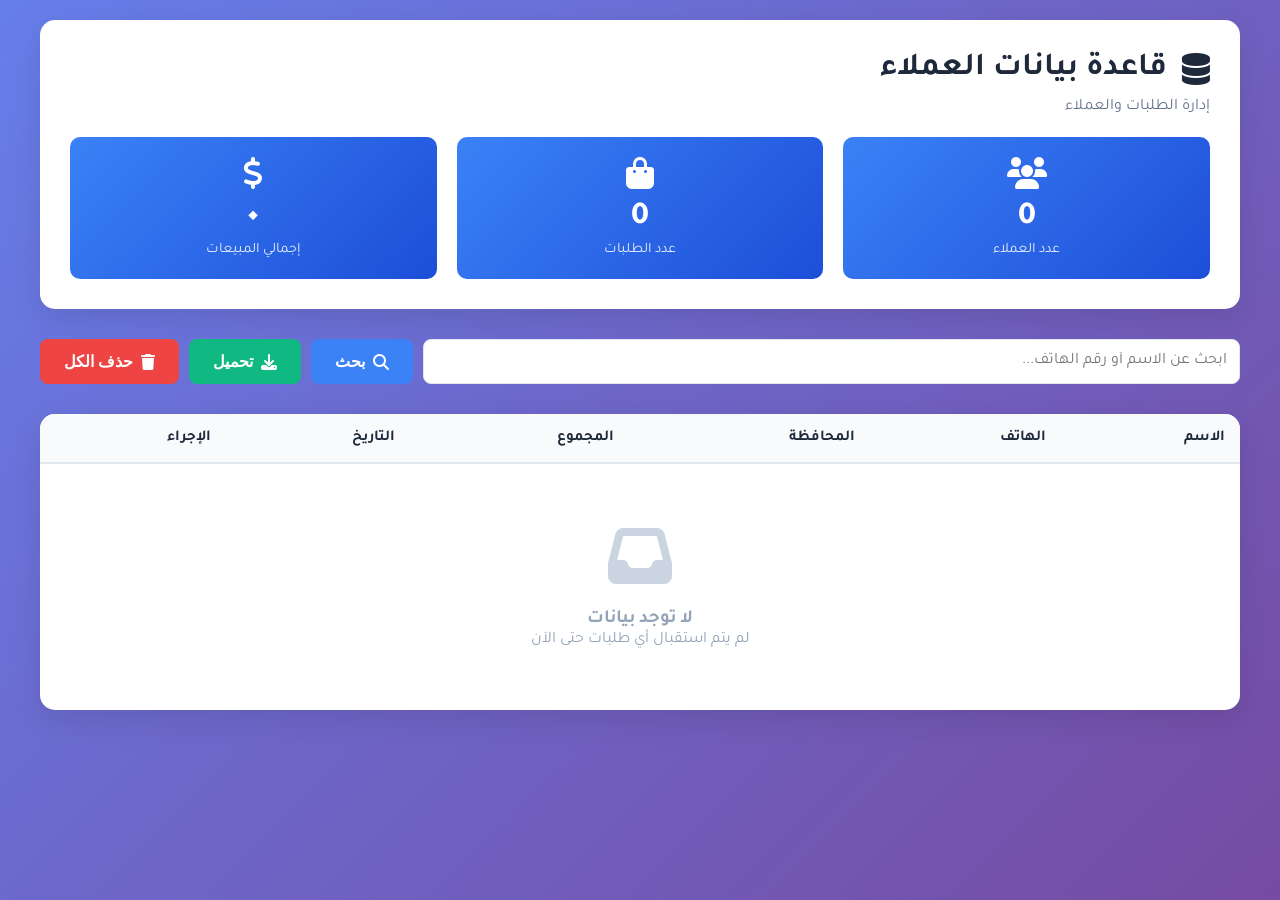
<file: customers-database.html>
<!DOCTYPE html>
<html lang="ar" dir="rtl">
<head>
    <meta charset="UTF-8">
    <meta name="viewport" content="width=device-width, initial-scale=1.0">
    <title>قاعدة بيانات العملاء | Dr.Laptop</title>
    <link rel="preconnect" href="https://fonts.googleapis.com">
    <link rel="preconnect" href="https://fonts.gstatic.com" crossorigin>
    <link href="https://fonts.googleapis.com/css2?family=Tajawal:wght@300;400;500;700;800&display=swap" rel="stylesheet">
    <link rel="stylesheet" href="https://cdnjs.cloudflare.com/ajax/libs/font-awesome/6.4.0/css/all.min.css">
    <style>
        * {
            margin: 0;
            padding: 0;
            box-sizing: border-box;
        }

        body {
            font-family: 'Tajawal', sans-serif;
            background: linear-gradient(135deg, #667eea 0%, #764ba2 100%);
            min-height: 100vh;
            padding: 20px;
        }

        .container {
            max-width: 1200px;
            margin: 0 auto;
        }

        .header {
            background: white;
            border-radius: 15px;
            padding: 30px;
            margin-bottom: 30px;
            box-shadow: 0 10px 30px rgba(0,0,0,0.1);
        }

        .header h1 {
            color: #1e293b;
            margin-bottom: 10px;
            display: flex;
            align-items: center;
            gap: 15px;
        }

        .header p {
            color: #64748b;
        }

        .stats-grid {
            display: grid;
            grid-template-columns: repeat(auto-fit, minmax(200px, 1fr));
            gap: 20px;
            margin-top: 20px;
        }

        .stat-card {
            background: linear-gradient(135deg, #3b82f6 0%, #1d4ed8 100%);
            color: white;
            padding: 20px;
            border-radius: 10px;
            text-align: center;
        }

        .stat-card i {
            font-size: 2rem;
            margin-bottom: 10px;
            display: block;
        }

        .stat-card-value {
            font-size: 2rem;
            font-weight: 800;
            margin-bottom: 5px;
        }

        .stat-card-label {
            font-size: 0.9rem;
            opacity: 0.9;
        }

        .tools {
            display: flex;
            gap: 10px;
            margin-bottom: 30px;
            flex-wrap: wrap;
        }

        .search-box {
            flex: 1;
            min-width: 250px;
            display: flex;
            gap: 10px;
        }

        .search-box input {
            flex: 1;
            padding: 12px;
            border: 1px solid #e2e8f0;
            border-radius: 8px;
            font-size: 1rem;
            font-family: inherit;
        }

        .btn {
            padding: 12px 24px;
            border: none;
            border-radius: 8px;
            cursor: pointer;
            font-weight: 600;
            font-size: 1rem;
            transition: all 0.3s;
            display: flex;
            align-items: center;
            gap: 8px;
        }

        .btn-primary {
            background: #3b82f6;
            color: white;
        }

        .btn-primary:hover {
            background: #1d4ed8;
        }

        .btn-danger {
            background: #ef4444;
            color: white;
        }

        .btn-danger:hover {
            background: #dc2626;
        }

        .btn-success {
            background: #10b981;
            color: white;
        }

        .btn-success:hover {
            background: #059669;
        }

        .table-container {
            background: white;
            border-radius: 15px;
            overflow: hidden;
            box-shadow: 0 10px 30px rgba(0,0,0,0.1);
            margin-bottom: 30px;
        }

        .table {
            width: 100%;
            border-collapse: collapse;
            font-size: 0.95rem;
        }

        .table thead {
            background: #f8fafc;
            border-bottom: 2px solid #e2e8f0;
        }

        .table th {
            padding: 15px;
            text-align: right;
            color: #1e293b;
            font-weight: 600;
        }

        .table td {
            padding: 15px;
            border-bottom: 1px solid #e2e8f0;
        }

        .table tbody tr:hover {
            background: #f8fafc;
        }

        .customer-name {
            font-weight: 600;
            color: #1e293b;
        }

        .phone-link {
            color: #3b82f6;
            text-decoration: none;
            direction: ltr;
            display: inline-block;
        }

        .phone-link:hover {
            text-decoration: underline;
        }

        .province-badge {
            background: #f3e8ff;
            color: #7c3aed;
            padding: 4px 12px;
            border-radius: 20px;
            font-size: 0.9rem;
            display: inline-block;
        }

        .empty-state {
            text-align: center;
            padding: 60px 20px;
            color: #94a3b8;
        }

        .empty-state i {
            font-size: 4rem;
            color: #cbd5e1;
            margin-bottom: 20px;
            display: block;
        }

        .modal-overlay {
            position: fixed;
            top: 0;
            left: 0;
            right: 0;
            bottom: 0;
            background: rgba(0,0,0,0.7);
            z-index: 2000;
            display: flex;
            align-items: center;
            justify-content: center;
            padding: 20px;
            overflow-y: auto;
        }

        .modal {
            background: white;
            border-radius: 15px;
            max-width: 600px;
            width: 100%;
            max-height: 90vh;
            overflow-y: auto;
            position: relative;
            box-shadow: 0 20px 60px rgba(0,0,0,0.3);
        }

        .modal-close {
            position: absolute;
            top: 15px;
            left: 15px;
            background: none;
            border: none;
            font-size: 1.5rem;
            cursor: pointer;
            color: #333;
        }

        .modal-content {
            padding: 40px 30px;
        }

        .modal-title {
            font-size: 1.5rem;
            color: #1e293b;
            margin-bottom: 25px;
            display: flex;
            align-items: center;
            gap: 10px;
        }

        .modal-field {
            margin-bottom: 20px;
        }

        .modal-field-label {
            color: #475569;
            font-weight: 600;
            margin-bottom: 8px;
            display: block;
        }

        .modal-field-value {
            color: #1e293b;
            font-size: 1.1rem;
            background: #f8fafc;
            padding: 12px;
            border-radius: 8px;
        }

        .items-list {
            background: #f8fafc;
            border-radius: 8px;
            padding: 15px;
            margin-top: 10px;
        }

        .items-list-item {
            display: flex;
            justify-content: space-between;
            padding: 10px 0;
            border-bottom: 1px solid #e2e8f0;
        }

        .items-list-item:last-child {
            border-bottom: none;
        }

        .items-list-item-name {
            color: #1e293b;
            font-weight: 500;
        }

        .items-list-item-qty {
            color: #64748b;
        }

        .items-list-item-price {
            color: #3b82f6;
            font-weight: 600;
        }

        .total-section {
            margin-top: 20px;
            padding-top: 20px;
            border-top: 2px solid #e2e8f0;
        }

        .total-amount {
            font-size: 1.3rem;
            color: #3b82f6;
            font-weight: 800;
        }

        .action-buttons {
            display: flex;
            gap: 10px;
            margin-top: 30px;
        }

        .action-buttons .btn {
            flex: 1;
        }

        @media (max-width: 768px) {
            .stats-grid {
                grid-template-columns: 1fr;
            }

            .table {
                font-size: 0.85rem;
            }

            .table th,
            .table td {
                padding: 10px;
            }
        }
    </style>
</head>
<body>
    <div class="container">
        <!-- الرأس -->
        <div class="header">
            <h1>
                <i class="fas fa-database"></i>
                قاعدة بيانات العملاء
            </h1>
            <p>إدارة الطلبات والعملاء</p>

            <!-- الإحصائيات -->
            <div class="stats-grid">
                <div class="stat-card">
                    <i class="fas fa-users"></i>
                    <div class="stat-card-value" id="total-customers">0</div>
                    <div class="stat-card-label">عدد العملاء</div>
                </div>
                <div class="stat-card">
                    <i class="fas fa-shopping-bag"></i>
                    <div class="stat-card-value" id="total-orders">0</div>
                    <div class="stat-card-label">عدد الطلبات</div>
                </div>
                <div class="stat-card">
                    <i class="fas fa-dollar-sign"></i>
                    <div class="stat-card-value" id="total-revenue">0</div>
                    <div class="stat-card-label">إجمالي المبيعات</div>
                </div>
            </div>
        </div>

        <!-- الأدوات -->
        <div class="tools">
            <div class="search-box">
                <input type="text" id="search-input" placeholder="ابحث عن الاسم أو رقم الهاتف...">
                <button class="btn btn-primary" onclick="searchCustomers()">
                    <i class="fas fa-search"></i> بحث
                </button>
            </div>
            <button class="btn btn-success" onclick="exportToCSV()">
                <i class="fas fa-download"></i> تحميل
            </button>
            <button class="btn btn-danger" onclick="clearAllData()">
                <i class="fas fa-trash"></i> حذف الكل
            </button>
        </div>

        <!-- الجدول -->
        <div class="table-container">
            <table class="table" id="customers-table">
                <thead>
                    <tr>
                        <th>الاسم</th>
                        <th>الهاتف</th>
                        <th>المحافظة</th>
                        <th>المجموع</th>
                        <th>التاريخ</th>
                        <th>الإجراء</th>
                    </tr>
                </thead>
                <tbody id="table-body">
                    <!-- البيانات تضاف هنا -->
                </tbody>
            </table>
            <div id="empty-message" class="empty-state">
                <i class="fas fa-inbox"></i>
                <h3>لا توجد بيانات</h3>
                <p>لم يتم استقبال أي طلبات حتى الآن</p>
            </div>
        </div>
    </div>

    <script>
        // جلب البيانات من localStorage
        function getCustomersData() {
            const saved = localStorage.getItem('drlaptop-customers');
            return saved ? JSON.parse(saved) : [];
        }

        // تحديث الجدول
        function loadTable(customers = null) {
            const data = customers || getCustomersData();
            const tbody = document.getElementById('table-body');
            const emptyMessage = document.getElementById('empty-message');

            if (data.length === 0) {
                tbody.innerHTML = '';
                emptyMessage.style.display = 'block';
                updateStats([]);
                return;
            }

            emptyMessage.style.display = 'none';
            tbody.innerHTML = data.map((customer, index) => `
                <tr>
                    <td class="customer-name">${customer.name}</td>
                    <td>
                        <a href="tel:${customer.phone}" class="phone-link">
                            <i class="fas fa-phone"></i> ${customer.phone}
                        </a>
                    </td>
                    <td>
                        <span class="province-badge">${customer.province}</span>
                    </td>
                    <td><strong>${customer.totalAmount.toLocaleString('ar-SA')} $</strong></td>
                    <td>${customer.date}</td>
                    <td>
                        <button class="btn btn-primary" onclick="viewDetails(${index})" style="padding: 6px 12px; font-size: 0.9rem;">
                            <i class="fas fa-eye"></i> عرض
                        </button>
                    </td>
                </tr>
            `).join('');

            updateStats(data);
        }

        // تحديث الإحصائيات
        function updateStats(data) {
            const totalCustomers = data.length;
            const totalOrders = data.reduce((sum, customer) => sum + customer.orderItems.length, 0);
            const totalRevenue = data.reduce((sum, customer) => sum + customer.totalAmount, 0);

            document.getElementById('total-customers').textContent = totalCustomers;
            document.getElementById('total-orders').textContent = totalOrders;
            document.getElementById('total-revenue').textContent = totalRevenue.toLocaleString('ar-SA');
        }

        // عرض التفاصيل
        function viewDetails(index) {
            const data = getCustomersData();
            const customer = data[index];

            if (!customer) return;

            const itemsHTML = customer.orderItems.map(item => `
                <div class="items-list-item">
                    <div>
                        <div class="items-list-item-name">${item.name}</div>
                        <div class="items-list-item-qty">الكمية: ${item.quantity}</div>
                    </div>
                    <div class="items-list-item-price">${(item.price * item.quantity).toLocaleString('ar-SA')} $</div>
                </div>
            `).join('');

            const modal = document.createElement('div');
            modal.className = 'modal-overlay';
            modal.innerHTML = `
                <div class="modal">
                    <button class="modal-close" onclick="this.closest('.modal-overlay').remove()">&times;</button>
                    <div class="modal-content">
                        <h2 class="modal-title">
                            <i class="fas fa-receipt"></i>
                            تفاصيل الطلب
                        </h2>

                        <div class="modal-field">
                            <span class="modal-field-label"><i class="fas fa-user"></i> الاسم</span>
                            <div class="modal-field-value">${customer.name}</div>
                        </div>

                        <div class="modal-field">
                            <span class="modal-field-label"><i class="fas fa-phone"></i> الهاتف</span>
                            <div class="modal-field-value">
                                <a href="tel:${customer.phone}" class="phone-link">${customer.phone}</a>
                            </div>
                        </div>

                        <div class="modal-field">
                            <span class="modal-field-label"><i class="fas fa-map-marker-alt"></i> المحافظة</span>
                            <div class="modal-field-value">${customer.province}</div>
                        </div>

                        ${customer.notes ? `
                            <div class="modal-field">
                                <span class="modal-field-label"><i class="fas fa-sticky-note"></i> ملاحظات</span>
                                <div class="modal-field-value">${customer.notes}</div>
                            </div>
                        ` : ''}

                        <div class="modal-field">
                            <span class="modal-field-label"><i class="fas fa-box"></i> المنتجات</span>
                            <div class="items-list">${itemsHTML}</div>
                        </div>

                        <div class="modal-field total-section">
                            <span class="modal-field-label">المجموع النهائي</span>
                            <div class="total-amount">${customer.totalAmount.toLocaleString('ar-SA')} $</div>
                        </div>

                        <div class="modal-field">
                            <span class="modal-field-label"><i class="fas fa-calendar"></i> التاريخ</span>
                            <div class="modal-field-value">${customer.date}</div>
                        </div>

                        <div class="action-buttons">
                            <button class="btn btn-danger" onclick="deleteCustomer(${index})">
                                <i class="fas fa-trash"></i> حذف
                            </button>
                            <button class="btn btn-primary" onclick="this.closest('.modal-overlay').remove()">
                                <i class="fas fa-times"></i> إغلاق
                            </button>
                        </div>
                    </div>
                </div>
            `;
            document.body.appendChild(modal);
        }

        // البحث
        function searchCustomers() {
            const searchTerm = document.getElementById('search-input').value.toLowerCase();
            const data = getCustomersData();
            
            const filtered = data.filter(customer =>
                customer.name.toLowerCase().includes(searchTerm) ||
                customer.phone.includes(searchTerm)
            );

            loadTable(filtered);
        }

        // حذف عميل
        function deleteCustomer(index) {
            if (!confirm('هل تريد حذف هذا الطلب؟')) return;

            const data = getCustomersData();
            data.splice(index, 1);
            localStorage.setItem('drlaptop-customers', JSON.stringify(data));
            loadTable();
            alert('تم حذف الطلب');
        }

        // تحميل CSV
        function exportToCSV() {
            const data = getCustomersData();
            if (data.length === 0) {
                alert('لا توجد بيانات للتحميل');
                return;
            }

            let csv = 'الاسم,الهاتف,المحافظة,المجموع,البيانات\n';
            data.forEach(customer => {
                csv += `"${customer.name}","${customer.phone}","${customer.province}","${customer.totalAmount}","${customer.date}"\n`;
            });

            const blob = new Blob([csv], { type: 'text/csv;charset=utf-8;' });
            const link = document.createElement('a');
            link.href = URL.createObjectURL(blob);
            link.download = `customers_${new Date().toISOString().split('T')[0]}.csv`;
            link.click();
        }

        // حذف كل البيانات
        function clearAllData() {
            if (!confirm('هل تريد حذف جميع البيانات؟ هذا الإجراء لا يمكن التراجع عنه')) return;
            localStorage.removeItem('drlaptop-customers');
            loadTable();
            alert('تم حذف جميع البيانات');
        }

        // التحميل الأولي
        window.addEventListener('DOMContentLoaded', function() {
            loadTable();
        });
    </script>
</body>
</html>
</file>
<file: style.css>
/* ===== RESET ===== */
* {
    margin: 0;
    padding: 0;
    box-sizing: border-box;
}

html {
    scroll-behavior: smooth;
}

body {
    font-family: 'Tajawal', sans-serif;
    line-height: 1.6;
    color: #333;
    background: #f8fafc;
    direction: rtl;
}

img {
    max-width: 100%;
    height: auto;
    display: block;
}

a {
    text-decoration: none;
    color: inherit;
}

ul, ol {
    list-style: none;
}

button, input, textarea, select {
    font-family: inherit;
    font-size: inherit;
}

/* ===== VARIABLES ===== */
:root {
    --primary: #3b82f6;
    --primary-dark: #2563eb;
    --secondary: #8b5cf6;
    --success: #10b981;
    --danger: #ef4444;
    --warning: #f59e0b;
    --dark: #1e293b;
    --light: #f8fafc;
    --gray: #64748b;
    --gray-light: #e2e8f0;
    --shadow: 0 4px 6px -1px rgba(0, 0, 0, 0.1);
    --shadow-lg: 0 10px 15px -3px rgba(0, 0, 0, 0.1);
    --radius: 12px;
    --transition: all 0.3s ease;
}

/* ===== UTILITIES ===== */
.container {
    max-width: 1200px;
    margin: 0 auto;
    padding: 0 20px;
}

.btn {
    display: inline-flex;
    align-items: center;
    gap: 8px;
    padding: 12px 24px;
    border-radius: var(--radius);
    font-weight: 600;
    cursor: pointer;
    transition: var(--transition);
    border: none;
    font-size: 16px;
}

.btn-primary {
    background: var(--primary);
    color: white;
}

.btn-primary:hover {
    background: var(--primary-dark);
    transform: translateY(-2px);
}

.btn-outline {
    background: transparent;
    border: 2px solid var(--primary);
    color: var(--primary);
}

.btn-outline:hover {
    background: var(--primary);
    color: white;
}

.btn-block {
    width: 100%;
    justify-content: center;
}

.btn-sm {
    padding: 8px 16px;
    font-size: 14px;
}

.highlight {
    color: var(--primary);
}

/* ===== LOADING SCREEN ===== */
#loading {
    position: fixed;
    top: 0;
    left: 0;
    right: 0;
    bottom: 0;
    background: white;
    display: flex;
    align-items: center;
    justify-content: center;
    z-index: 9999;
}

.loading-content {
    text-align: center;
}

.loader {
    font-size: 3rem;
    color: var(--primary);
    margin-bottom: 20px;
    animation: pulse 1.5s infinite;
}

@keyframes pulse {
    0%, 100% { transform: scale(1); }
    50% { transform: scale(1.1); }
}

/* ===== NAVBAR ===== */
.navbar {
    background: white;
    box-shadow: var(--shadow);
    position: fixed;
    top: 0;
    left: 0;
    right: 0;
    z-index: 1000;
    padding: 15px 0;
}

.nav-container {
    max-width: 1200px;
    margin: 0 auto;
    padding: 0 20px;
    display: flex;
    justify-content: space-between;
    align-items: center;
}

.logo {
    display: flex;
    align-items: center;
    gap: 10px;
}

.logo i {
    font-size: 2rem;
    color: var(--primary);
}

.logo h1 {
    font-size: 1.5rem;
    font-weight: 800;
    color: var(--dark);
}

.logo p {
    font-size: 0.9rem;
    color: var(--gray);
    margin-top: -5px;
}

.nav-links {
    display: flex;
    gap: 20px;
}

.nav-link {
    padding: 8px 16px;
    border-radius: var(--radius);
    transition: var(--transition);
    font-weight: 500;
}

.nav-link:hover,
.nav-link.active {
    background: var(--primary);
    color: white;
}

.nav-tools {
    display: flex;
    align-items: center;
    gap: 15px;
}

.search-box {
    display: flex;
    background: var(--gray-light);
    border-radius: 25px;
    overflow: hidden;
    padding: 5px;
}

.search-box input {
    background: none;
    border: none;
    padding: 8px 15px;
    width: 200px;
    outline: none;
}

.search-box button {
    background: var(--primary);
    color: white;
    border: none;
    width: 40px;
    cursor: pointer;
    border-radius: 50%;
}

.cart-icon {
    position: relative;
    cursor: pointer;
    font-size: 1.2rem;
    color: var(--dark);
}

.cart-count {
    position: absolute;
    top: -8px;
    left: -8px;
    background: var(--danger);
    color: white;
    width: 20px;
    height: 20px;
    border-radius: 50%;
    font-size: 0.7rem;
    display: flex;
    align-items: center;
    justify-content: center;
}

.menu-toggle {
    display: none;
    background: none;
    border: none;
    font-size: 1.5rem;
    cursor: pointer;
    color: var(--dark);
}

/* ===== HERO SECTION ===== */
.hero {
    padding: 120px 0 60px;
    background: linear-gradient(135deg, #667eea 0%, #764ba2 100%);
    color: white;
    margin-top: 70px;
}

.hero-container {
    max-width: 1200px;
    margin: 0 auto;
    padding: 0 20px;
    display: grid;
    grid-template-columns: 1fr 1fr;
    gap: 50px;
    align-items: center;
}

.hero-title {
    font-size: 3rem;
    font-weight: 800;
    line-height: 1.2;
    margin-bottom: 20px;
}

.hero-description {
    font-size: 1.1rem;
    margin-bottom: 30px;
    opacity: 0.9;
}

.hero-buttons {
    display: flex;
    gap: 15px;
    flex-wrap: wrap;
}

.hero-image img {
    border-radius: var(--radius);
    box-shadow: var(--shadow-lg);
}

/* ===== SECTIONS ===== */
section {
    padding: 80px 0;
}

.section-header {
    text-align: center;
    margin-bottom: 50px;
}

.section-title {
    font-size: 2.5rem;
    font-weight: 800;
    color: var(--dark);
    margin-bottom: 10px;
}

.section-subtitle {
    color: var(--gray);
    font-size: 1.1rem;
}

/* ===== CATEGORIES ===== */
.categories-grid {
    display: grid;
    grid-template-columns: repeat(auto-fit, minmax(250px, 1fr));
    gap: 30px;
}

.category-card {
    background: white;
    padding: 30px;
    border-radius: var(--radius);
    text-align: center;
    box-shadow: var(--shadow);
    transition: var(--transition);
    border: 2px solid transparent;
    cursor: pointer;
}

.category-card:hover {
    transform: translateY(-10px);
    border-color: var(--primary);
    box-shadow: var(--shadow-lg);
}

.category-icon {
    width: 70px;
    height: 70px;
    background: var(--primary);
    border-radius: 50%;
    display: flex;
    align-items: center;
    justify-content: center;
    margin: 0 auto 20px;
    color: white;
    font-size: 1.5rem;
}

.category-card h3 {
    font-size: 1.25rem;
    margin-bottom: 10px;
    color: var(--dark);
}

.category-card p {
    color: var(--gray);
}

/* ===== PRODUCTS ===== */
.filters {
    display: flex;
    justify-content: center;
    gap: 10px;
    margin-bottom: 40px;
    flex-wrap: wrap;
}

.filter-btn {
    padding: 10px 25px;
    background: white;
    border: 2px solid var(--gray-light);
    border-radius: 25px;
    cursor: pointer;
    transition: var(--transition);
    font-weight: 500;
}

.filter-btn.active,
.filter-btn:hover {
    background: var(--primary);
    border-color: var(--primary);
    color: white;
}

.products-grid {
    display: grid;
    grid-template-columns: repeat(auto-fill, minmax(280px, 1fr));
    gap: 30px;
}

.product-card {
    background: white;
    border-radius: var(--radius);
    overflow: hidden;
    box-shadow: var(--shadow);
    transition: var(--transition);
}

.product-card:hover {
    transform: translateY(-5px);
    box-shadow: var(--shadow-lg);
}

.product-image {
    height: 200px;
    overflow: hidden;
}

.product-image img {
    width: 100%;
    height: 100%;
    object-fit: cover;
    transition: transform 0.5s ease;
}

.product-card:hover .product-image img {
    transform: scale(1.05);
}

.product-badge {
    position: absolute;
    top: 15px;
    left: 15px;
    background: var(--danger);
    color: white;
    padding: 5px 12px;
    border-radius: 20px;
    font-size: 0.8rem;
    font-weight: 600;
}

.product-content {
    padding: 20px;
}

.product-title {
    font-size: 1.1rem;
    font-weight: 700;
    margin-bottom: 10px;
    color: var(--dark);
}

.product-description {
    color: var(--gray);
    font-size: 0.9rem;
    margin-bottom: 15px;
    line-height: 1.5;
}

.product-specs {
    display: flex;
    gap: 8px;
    margin-bottom: 15px;
    flex-wrap: wrap;
}

.product-spec {
    background: var(--gray-light);
    padding: 4px 10px;
    border-radius: 15px;
    font-size: 0.8rem;
    color: var(--dark);
}

.product-price {
    display: flex;
    align-items: center;
    gap: 10px;
    margin-bottom: 15px;
}

.original-price {
    text-decoration: line-through;
    color: var(--gray);
    font-size: 0.9rem;
}

.current-price {
    font-size: 1.3rem;
    font-weight: 800;
    color: var(--primary);
}

.product-rating {
    display: flex;
    align-items: center;
    gap: 5px;
    margin-bottom: 15px;
}

.stars {
    color: #fbbf24;
}

.rating-count {
    color: var(--gray);
    font-size: 0.9rem;
}

.product-actions {
    display: flex;
    gap: 10px;
}

.add-to-cart,
.view-details {
    flex: 1;
    padding: 12px;
    border: none;
    border-radius: var(--radius);
    cursor: pointer;
    font-weight: 600;
    transition: var(--transition);
    display: flex;
    align-items: center;
    justify-content: center;
    gap: 8px;
}

.add-to-cart {
    background: var(--primary);
    color: white;
}

.add-to-cart:hover {
    background: var(--primary-dark);
}

.view-details {
    background: var(--gray-light);
    color: var(--dark);
}

.view-details:hover {
    background: var(--gray);
    color: white;
}

/* زر معاينة التكبير */
.zoom-view {
    flex: 1;
    padding: 12px;
    border: none;
    border-radius: var(--radius);
    cursor: pointer;
    font-weight: 600;
    transition: var(--transition);
    display: flex;
    align-items: center;
    justify-content: center;
    gap: 8px;
    background: var(--success);
    color: white;
}

.zoom-view:hover {
    background: #059669;
}

.loading-products {
    text-align: center;
    padding: 40px;
    color: var(--primary);
    font-size: 1.1rem;
}

.loading-products i {
    margin-left: 10px;
    animation: spin 1s linear infinite;
}

@keyframes spin {
    to { transform: rotate(360deg); }
}

/* ===== FEATURES ===== */
.features {
    background: var(--light);
}

.features-grid {
    display: grid;
    grid-template-columns: repeat(auto-fit, minmax(250px, 1fr));
    gap: 30px;
}

.feature-card {
    text-align: center;
    padding: 30px;
    background: white;
    border-radius: var(--radius);
    box-shadow: var(--shadow);
    transition: var(--transition);
}

.feature-card:hover {
    transform: translateY(-5px);
    box-shadow: var(--shadow-lg);
}

.feature-card i {
    font-size: 2.5rem;
    color: var(--primary);
    margin-bottom: 20px;
}

.feature-card h3 {
    font-size: 1.25rem;
    margin-bottom: 10px;
    color: var(--dark);
}

.feature-card p {
    color: var(--gray);
}

/* ===== FOOTER ===== */
.footer {
    background: var(--dark);
    color: white;
    padding: 60px 0 30px;
}

.footer-content {
    display: grid;
    grid-template-columns: repeat(auto-fit, minmax(250px, 1fr));
    gap: 40px;
    margin-bottom: 40px;
}

.footer-section h4 {
    font-size: 1.25rem;
    margin-bottom: 20px;
    color: white;
}

.footer-section ul {
    display: flex;
    flex-direction: column;
    gap: 10px;
}

.footer-section ul a:hover {
    color: var(--primary);
}

.footer-section p {
    color: #cbd5e1;
    line-height: 1.8;
}

.social-links {
    display: flex;
    gap: 15px;
    margin-top: 20px;
}

.social-links a {
    width: 40px;
    height: 40px;
    background: rgba(255, 255, 255, 0.1);
    border-radius: 50%;
    display: flex;
    align-items: center;
    justify-content: center;
    transition: var(--transition);
}

.social-links a:hover {
    background: var(--primary);
    transform: translateY(-3px);
}

.footer-bottom {
    text-align: center;
    padding-top: 30px;
    border-top: 1px solid rgba(255, 255, 255, 0.1);
    color: #cbd5e1;
}

/* ===== CART SIDEBAR ===== */
.cart-sidebar {
    position: fixed;
    top: 0;
    left: -400px;
    width: 350px;
    height: 100%;
    background: white;
    box-shadow: var(--shadow-lg);
    transition: var(--transition);
    z-index: 1001;
    display: flex;
    flex-direction: column;
}

.cart-sidebar.active {
    left: 0;
}

.cart-header {
    padding: 20px;
    border-bottom: 1px solid var(--gray-light);
    display: flex;
    justify-content: space-between;
    align-items: center;
}

.close-cart {
    background: none;
    border: none;
    font-size: 1.5rem;
    cursor: pointer;
    color: var(--gray);
}

.cart-body {
    flex: 1;
    overflow-y: auto;
    padding: 20px;
}

.cart-item {
    display: flex;
    gap: 15px;
    padding: 15px 0;
    border-bottom: 1px solid var(--gray-light);
}

.cart-item img {
    width: 80px;
    height: 80px;
    object-fit: cover;
    border-radius: 8px;
}

.cart-item-details {
    flex: 1;
}

.cart-item-title {
    font-weight: 600;
    margin-bottom: 5px;
}

.cart-item-price {
    color: var(--primary);
    font-weight: 700;
}

.cart-item-controls {
    display: flex;
    align-items: center;
    gap: 10px;
    margin-top: 10px;
}

.quantity-btn {
    width: 25px;
    height: 25px;
    border-radius: 50%;
    border: 1px solid var(--gray-light);
    background: white;
    cursor: pointer;
}

.remove-item {
    color: var(--danger);
    background: none;
    border: none;
    cursor: pointer;
    margin-right: auto;
}

.cart-footer {
    padding: 20px;
    border-top: 1px solid var(--gray-light);
}

.cart-total {
    display: flex;
    justify-content: space-between;
    font-size: 1.25rem;
    font-weight: 700;
    margin-bottom: 20px;
}

.empty-cart {
    text-align: center;
    padding: 40px 20px;
    color: var(--gray);
}

.empty-cart i {
    font-size: 3rem;
    margin-bottom: 15px;
    display: block;
}

/* ===== SCROLL TO TOP ===== */
.scroll-top {
    position: fixed;
    bottom: 30px;
    left: 30px;
    width: 50px;
    height: 50px;
    background: var(--primary);
    color: white;
    border-radius: 50%;
    border: none;
    cursor: pointer;
    opacity: 0;
    visibility: hidden;
    transition: var(--transition);
    z-index: 999;
    display: flex;
    align-items: center;
    justify-content: center;
    font-size: 1.2rem;
}

.scroll-top.visible {
    opacity: 1;
    visibility: visible;
}

/* ===== RESPONSIVE DESIGN ===== */
@media (max-width: 992px) {
    .hero-container {
        grid-template-columns: 1fr;
        text-align: center;
    }
   
    .hero-buttons {
        justify-content: center;
    }
   
    .section-title {
        font-size: 2rem;
    }
}

@media (max-width: 768px) {
    .nav-links {
        display: none;
    }
   
    .menu-toggle {
        display: block;
    }
   
    .nav-links.active {
        display: flex;
        flex-direction: column;
        position: absolute;
        top: 100%;
        left: 0;
        right: 0;
        background: white;
        padding: 20px;
        box-shadow: var(--shadow-lg);
        z-index: 1000;
    }
   
    .search-box input {
        width: 150px;
    }
   
    .hero-title {
        font-size: 2.2rem;
    }
   
    .products-grid {
        grid-template-columns: repeat(auto-fill, minmax(250px, 1fr));
    }
   
    .cart-sidebar {
        width: 100%;
        left: -100%;
    }

    /* تحسينات إضافية للجوال */
    .nav-container {
        padding: 0 12px;
    }

    .search-box {
        padding: 6px;
    }

    .search-box input {
        width: 120px;
    }

    .menu-toggle {
        font-size: 1.6rem;
    }
}

@media (max-width: 576px) {
    .container {
        padding: 0 15px;
    }
   
    .hero-buttons {
        flex-direction: column;
    }
   
    .btn {
        width: 100%;
        justify-content: center;
    }
   
    .filters {
        gap: 5px;
    }
   
    .filter-btn {
        padding: 8px 15px;
        font-size: 14px;
    }
   
    .product-actions {
        flex-direction: column;
    }

    /* تحسينات إضافية للهواتف الصغيرة جداً */
    .hero {
        padding: 90px 0 40px;
    }

    .hero-title {
        font-size: 1.8rem;
    }

    .hero-description {
        font-size: 1rem;
    }

    /* إخفاء صورة الهيرو على الهواتف الصغيرة لتقليل طول الصفحة */
    .hero-image {
        display: none;
    }

    /* تقليل ارتفاع صور المنتجات ليتلاءم مع الشاشات الصغيرة */
    .product-image {
        height: 160px;
    }

    .product-content {
        padding: 16px;
    }

    .category-card {
        padding: 20px;
    }

    /* تكبير مناطق النقر (tap targets) */
    .filter-btn {
        padding: 10px 18px;
        font-size: 15px;
    }

    .btn {
        padding: 12px 18px;
    }

    .menu-toggle {
        display: block;
    }

    /* نقل زر العودة للأعلى إلى الزاوية اليمنى على الهواتف (أفضل لواجهة RTL) */
    .scroll-top {
        left: auto;
        right: 30px;
    }

    /* عندما تكون القائمة المفتوحة اجعل عناصر القائمة أكبر وأسهل للمس */
    .nav-links.active a {
        padding: 12px 16px;
        font-size: 16px;
    }
}

/* نقطة قص للشاشات الصغيرة جداً */
@media (max-width: 420px) {
    .search-box input {
        width: 100px;
    }

    .logo h1 { font-size: 1.2rem; }
    .logo p { font-size: 0.85rem; }

    .hero-title { font-size: 1.6rem; }
}

/* منع تمرير الخلفية عند فتح قائمة الجوال */
body.no-scroll {
    overflow: hidden;
    touch-action: none;
    height: 100vh;
}

/* ===== تحسين تناسق أزرار placeholder و الفلاتر ===== */
#products-placeholder {
    text-align: center;
    padding: 36px 16px;
}

#products-placeholder .btn,
#products-area .btn {
    min-width: 150px;
    padding: 12px 22px;
    border-radius: 12px;
    font-size: 15px;
    display: inline-flex;
    align-items: center;
    justify-content: center;
    gap: 8px;
}

/* ensure filter buttons match the style and height of primary buttons */
.filters {
    display: flex;
    justify-content: center;
    gap: 10px;
    margin-top: 18px;
    flex-wrap: wrap;
}

.filter-btn {
    padding: 10px 20px;
    height: 44px;
    display: inline-flex;
    align-items: center;
    justify-content: center;
    border-radius: 12px;
    font-size: 15px;
}

.filter-btn.active {
    background: var(--primary);
    color: #fff;
    border-color: var(--primary);
}

/* make placeholder and filter group visually aligned */
#products-area {
    padding-top: 8px;
}

/* Loading text centered and smaller so it doesn't push layout */
.loading-products {
    text-align: center;
    padding: 20px 0;
    color: var(--primary);
    font-size: 1rem;
}

@media (max-width: 768px) {
    #products-placeholder .btn,
    #products-area .filter-btn {
        min-width: 120px;
        padding: 10px 14px;
        font-size: 14px;
    }
}
</file>
